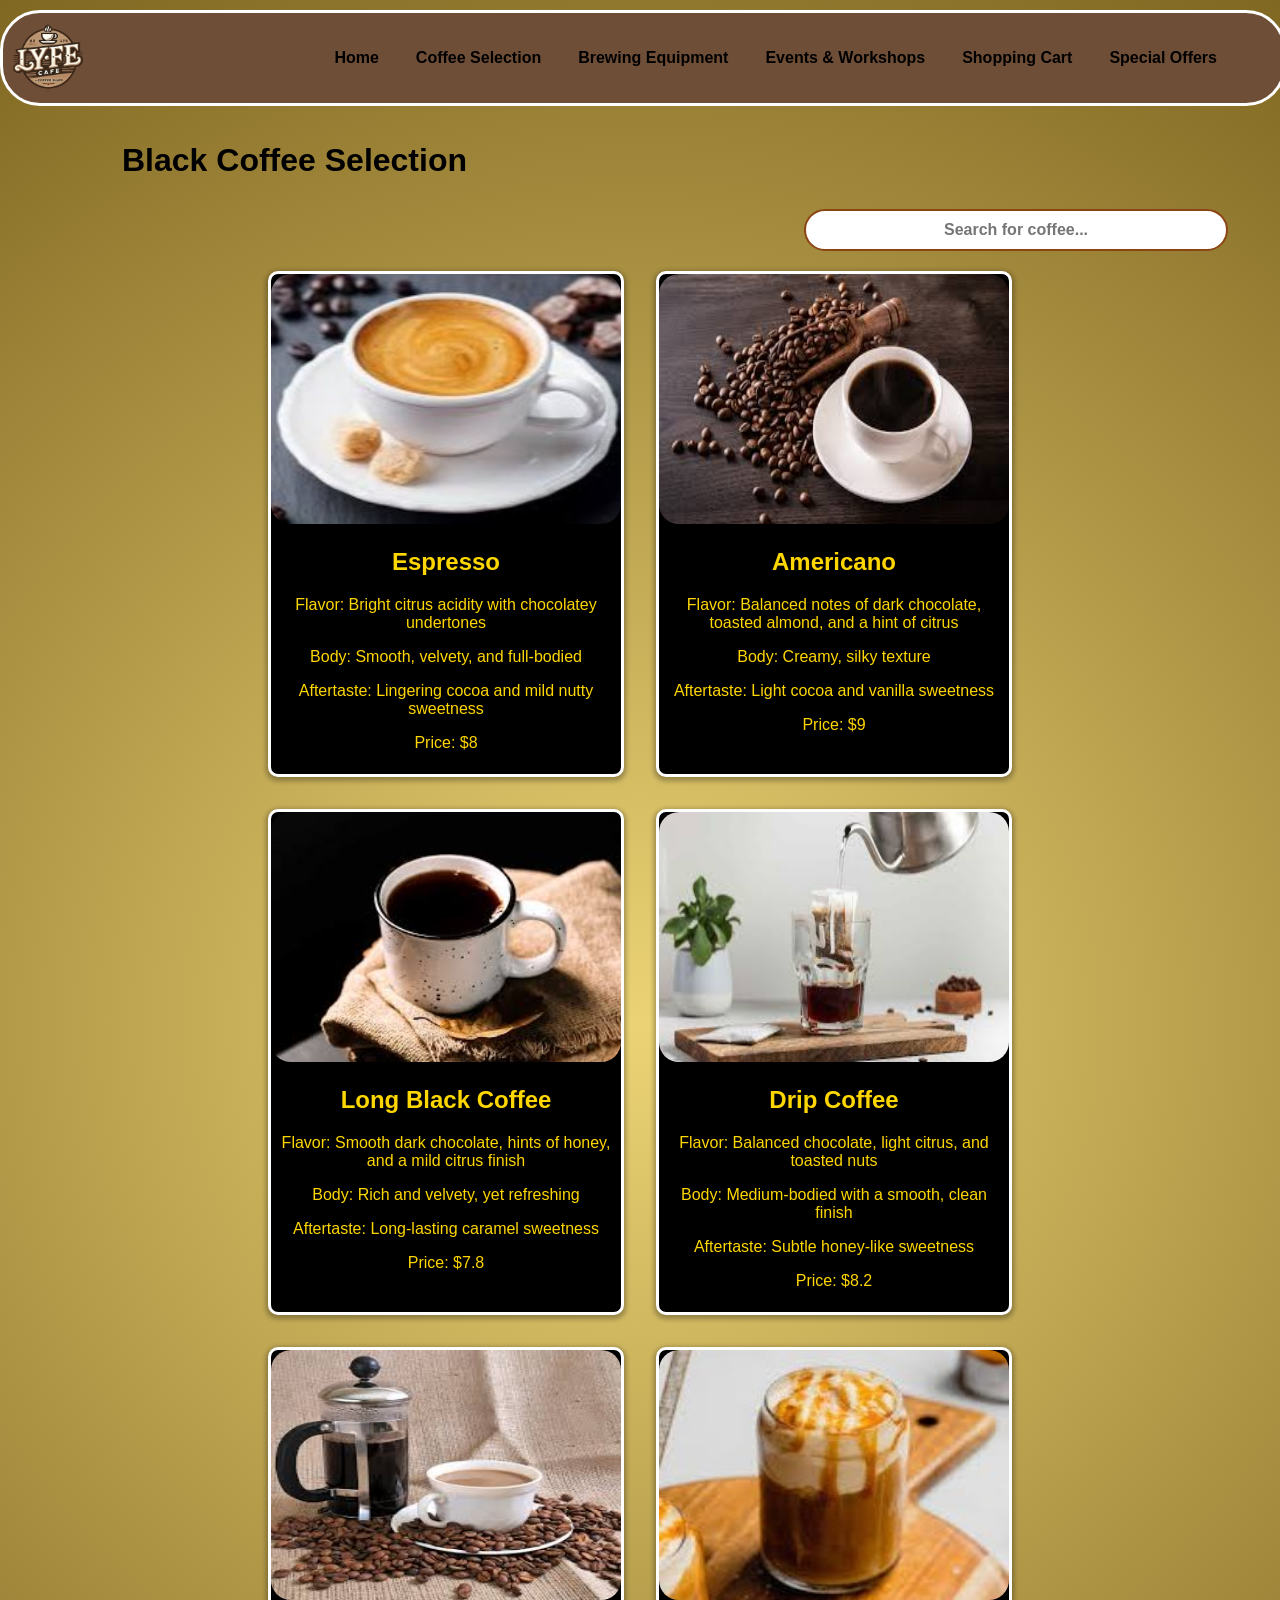
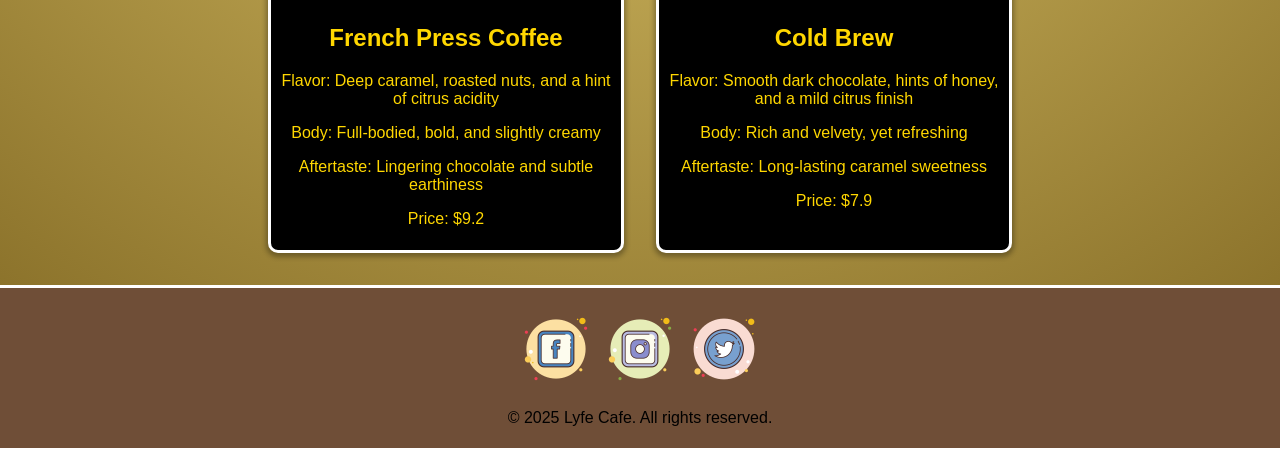
<file: blackcoffee.html>
<!DOCTYPE html>
<html lang="en">
<head>
  <meta charset="UTF-8">
  <meta name="viewport" content="width=device-width, initial-scale=1.0">
  <title>Lyfe Cafe - Black Coffee Selection</title>
  <link rel="stylesheet" href="styles.css">
</head>
<body>
  <nav>
    <a href="index.html">
      <div class="lyfeLogo">
        <img src="image/lyfelogo.png" alt="Lyfe Logo">
      </div>
    </a>
    <ul>
      <li><a href="index.html">Home</a></li>
      <li><a href="coffee.html">Coffee Selection</a> 
        <ul class="dropdown">
          <li><a href="blackcoffee.html">Black Coffee</a></li>
          <li><a href="milkbase.html">Milk-Based Coffee</a></li>
          <li><a href="icecoffee.html">Iced Coffee</a></li>
          <li><a href="specialty.html">Specialty and Unique Coffee</a></li>
        </ul>   
      </li>
      <li><a href="brewing.html">Brewing Equipment</a></li>
      <li><a href="events.html">Events & Workshops</a></li>
      <li><a href="cart.html">Shopping Cart</a></li>
      <li><a href="offers.html">Special Offers</a></li>
    </ul>
  </nav>

  <main>
    <h1>Black Coffee Selection</h1>
    <input type="text" id="searchBar" placeholder="Search for coffee..." onkeyup="searchCoffee()">
    
    <div class="coffee-list">
      <div class="coffee-item" data-name="Espresso">
        <img src="image/espresso.jpg" alt="Espresso">
        <h2>Espresso</h2>
        <p>Flavor: Bright citrus acidity with chocolatey undertones</p>
        <p>Body: Smooth, velvety, and full-bodied</p>
        <p>Aftertaste: Lingering cocoa and mild nutty sweetness</p>
        <p>Price: $8</p>
      </div>
      <div class="coffee-item" data-name="Americano">
        <img src="image/americano.jpg" alt="Americano">
        <h2>Americano</h2>
        <p>Flavor: Balanced notes of dark chocolate, toasted almond, and a hint of citrus</p>
        <p>Body: Creamy, silky texture</p>
        <p>Aftertaste: Light cocoa and vanilla sweetness</p>
        <p>Price: $9</p>
      </div>
      <div class="coffee-item" data-name="Long Black Coffee">
        <img src="image/longblackcoffee.jpg" alt="Long Black">
        <h2>Long Black Coffee</h2>
        <p>Flavor: Smooth dark chocolate, hints of honey, and a mild citrus finish</p>
        <p>Body: Rich and velvety, yet refreshing</p>
        <p>Aftertaste: Long-lasting caramel sweetness</p>
        <p>Price: $7.8</p>
      </div>
      <div class="coffee-item" data-name="Drip Coffee">
        <img src="image/dripcoffee.jpg" alt="Drip Coffee">
        <h2>Drip Coffee</h2>
        <p>Flavor: Balanced chocolate, light citrus, and toasted nuts</p>
        <p>Body: Medium-bodied with a smooth, clean finish</p>
        <p>Aftertaste: Subtle honey-like sweetness</p>
        <p>Price: $8.2</p>
      </div>
      <div class="coffee-item" data-name="French Press Coffee">
        <img src="image/frenchPress.jpg" alt="French Press">
        <h2>French Press Coffee</h2>
        <p>Flavor: Deep caramel, roasted nuts, and a hint of citrus acidity</p>
        <p>Body: Full-bodied, bold, and slightly creamy</p>
        <p>Aftertaste: Lingering chocolate and subtle earthiness</p>
        <p>Price: $9.2</p>
      </div>
      <div class="coffee-item" data-name="Cold Brew">
        <img src="image/coldbrew.jpg" alt="Cold Brew">
        <h2>Cold Brew</h2>
        <p>Flavor: Smooth dark chocolate, hints of honey, and a mild citrus finish</p>
        <p>Body: Rich and velvety, yet refreshing</p>
        <p>Aftertaste: Long-lasting caramel sweetness</p>
        <p>Price: $7.9</p>
      </div>
    </div>
  </main>

  <footer>
    <p>
      <a href="https://www.facebook.com/"><img src="image/facebooklogo.png" alt=""></a>
      <a href="https://www.instagram.com"><img src="image/instaLogo.png" alt=""></a>
      <a href="https://www.twitter.com"><img src="image/twitterlogo.png" alt=""></a>
    </p>
    <p>&copy; 2025 Lyfe Cafe. All rights reserved.</p>
  </footer>

  <script>
    function searchCoffee() {
      let input = document.getElementById("searchBar").value.toLowerCase();
      let items = document.querySelectorAll(".coffee-item");

      items.forEach(item => {
        let name = item.getAttribute("data-name").toLowerCase();
        if (name.includes(input)) {
          item.style.display = "block";
        } else {
          item.style.display = "none";
        }
      });
    }
  </script>
</body>
</html>
</file>
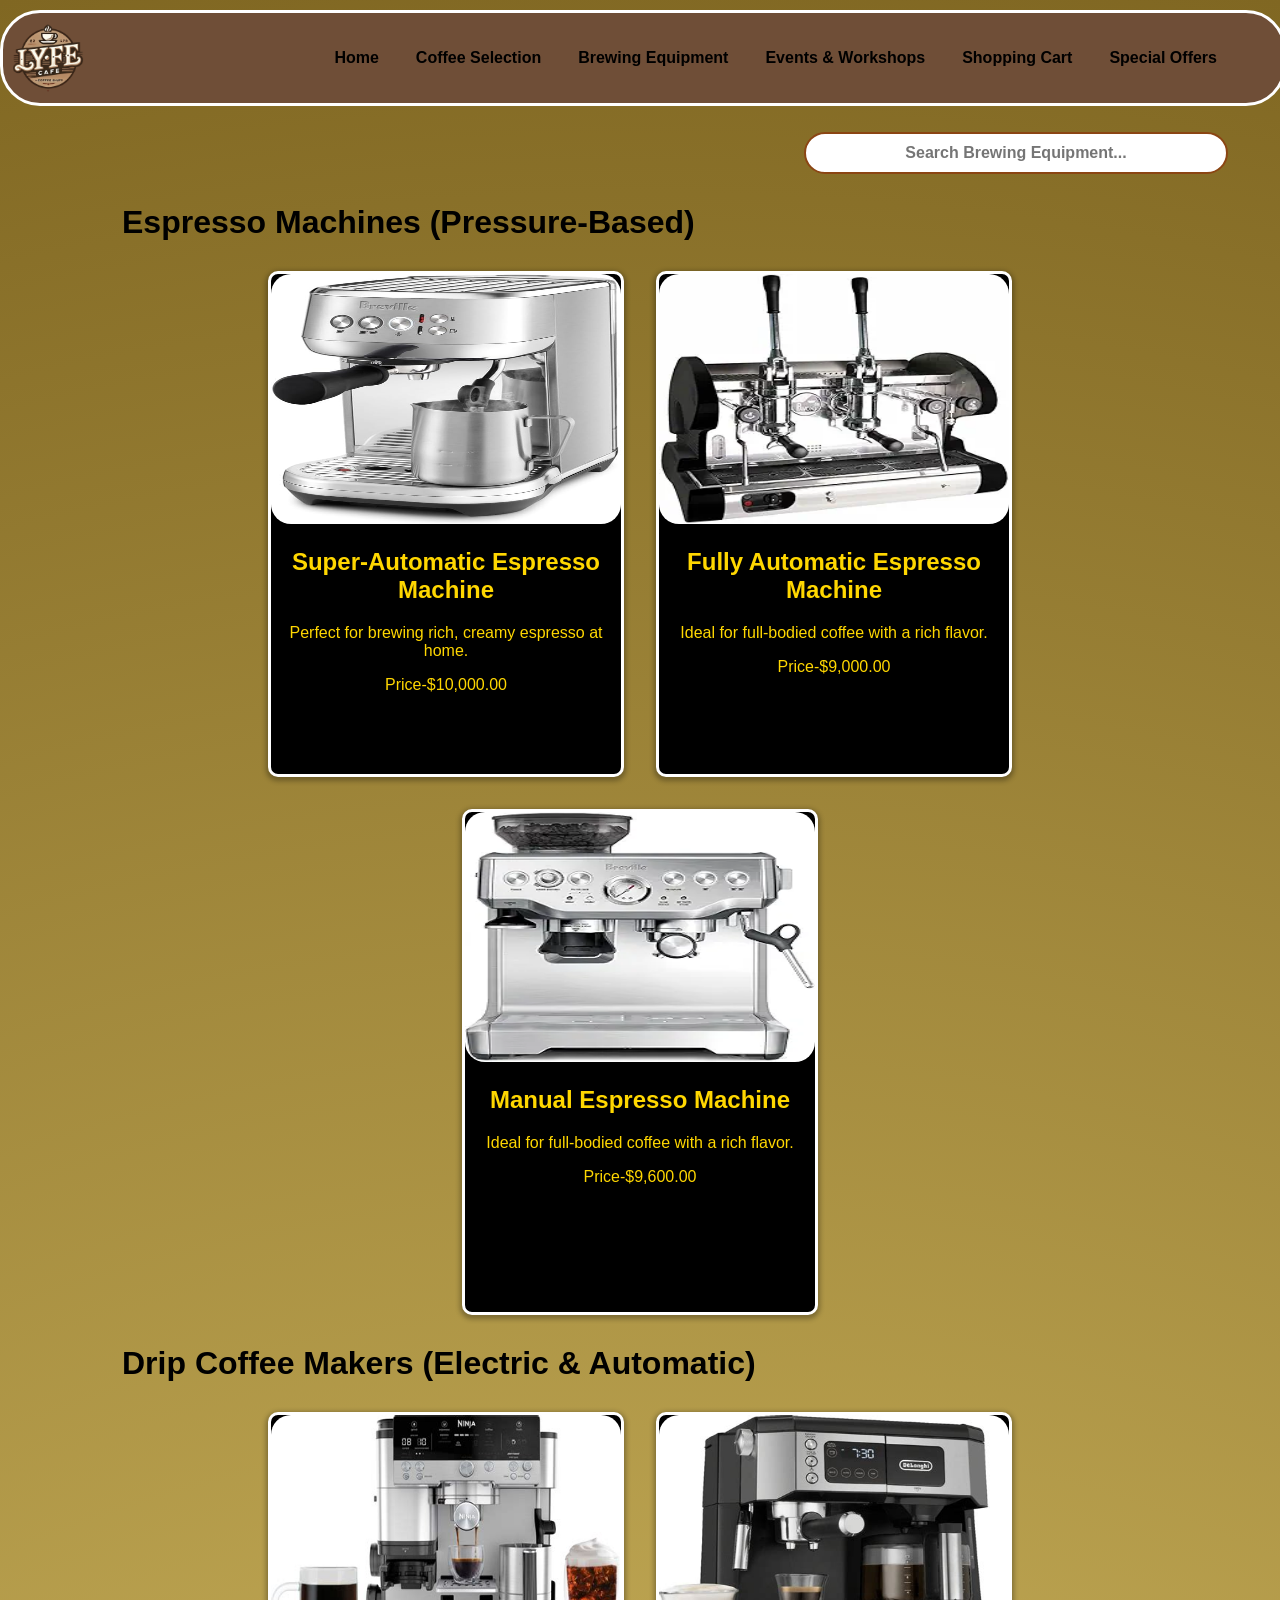
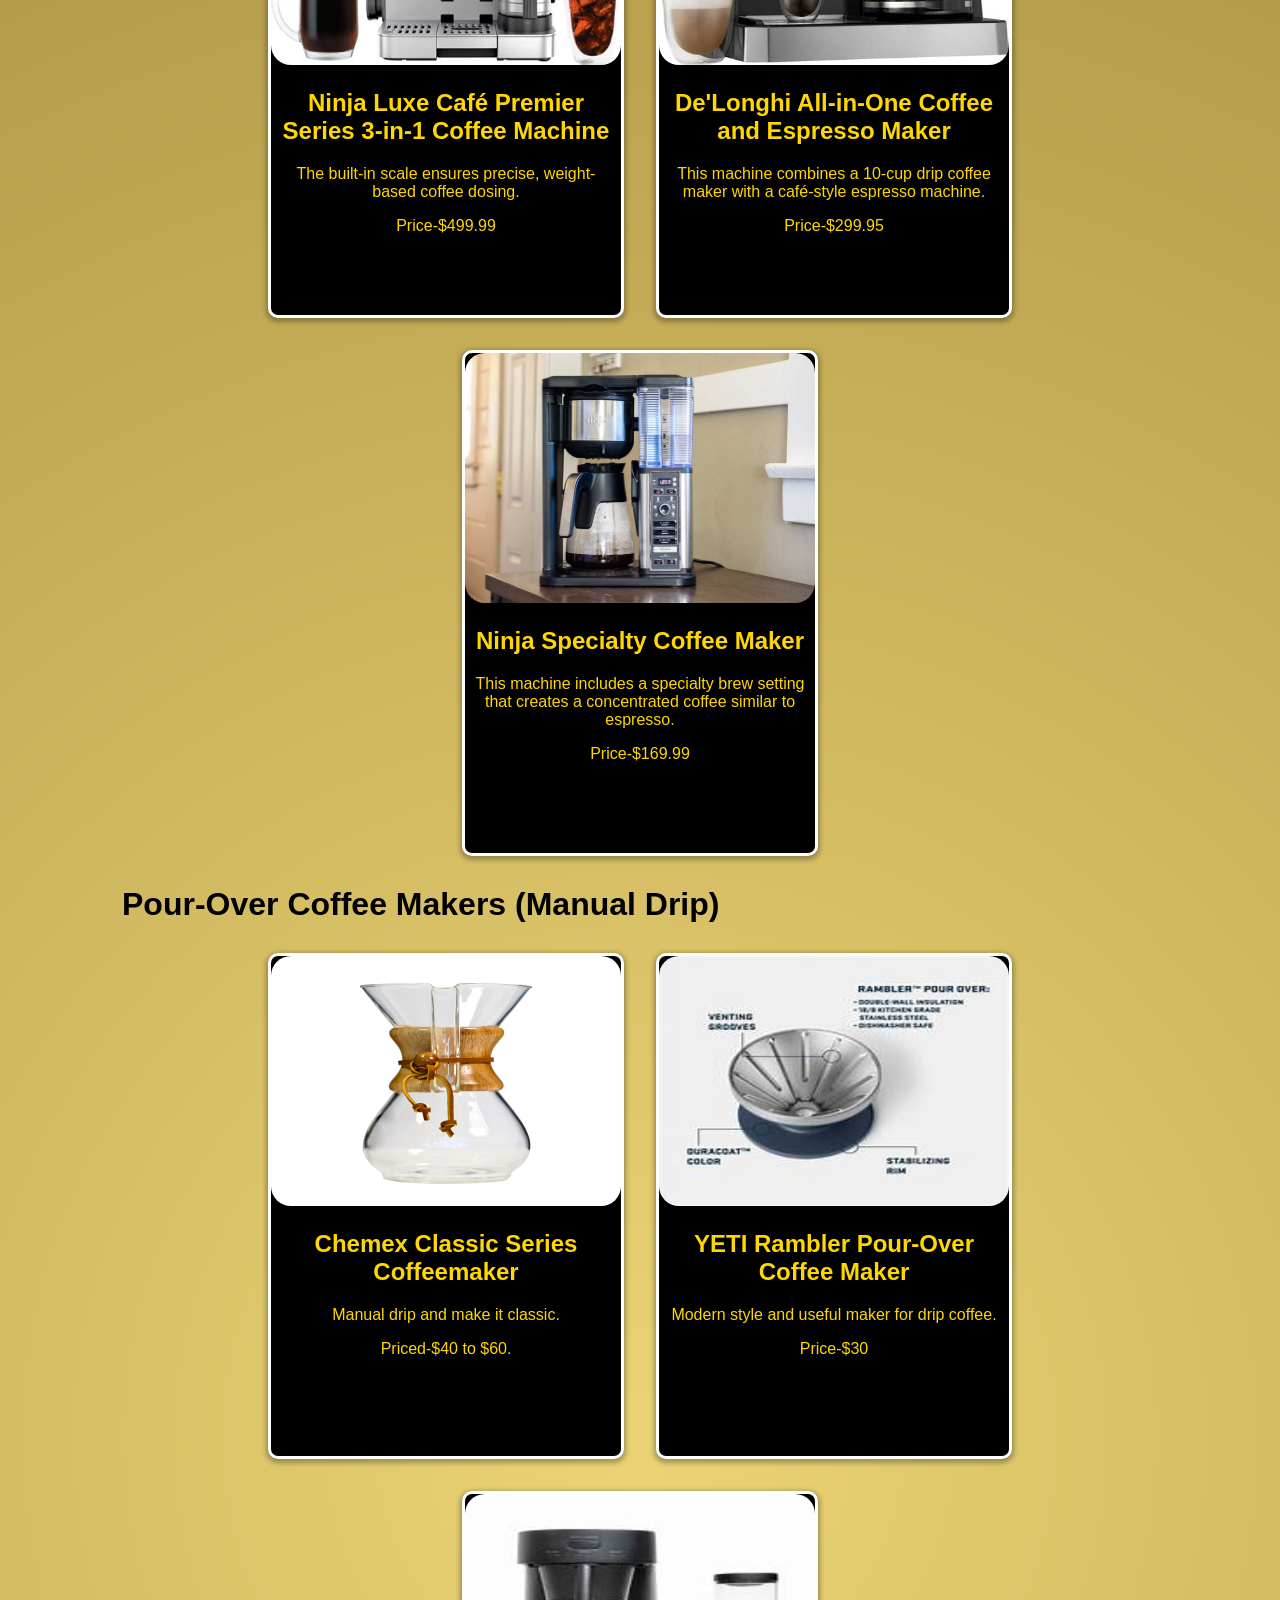
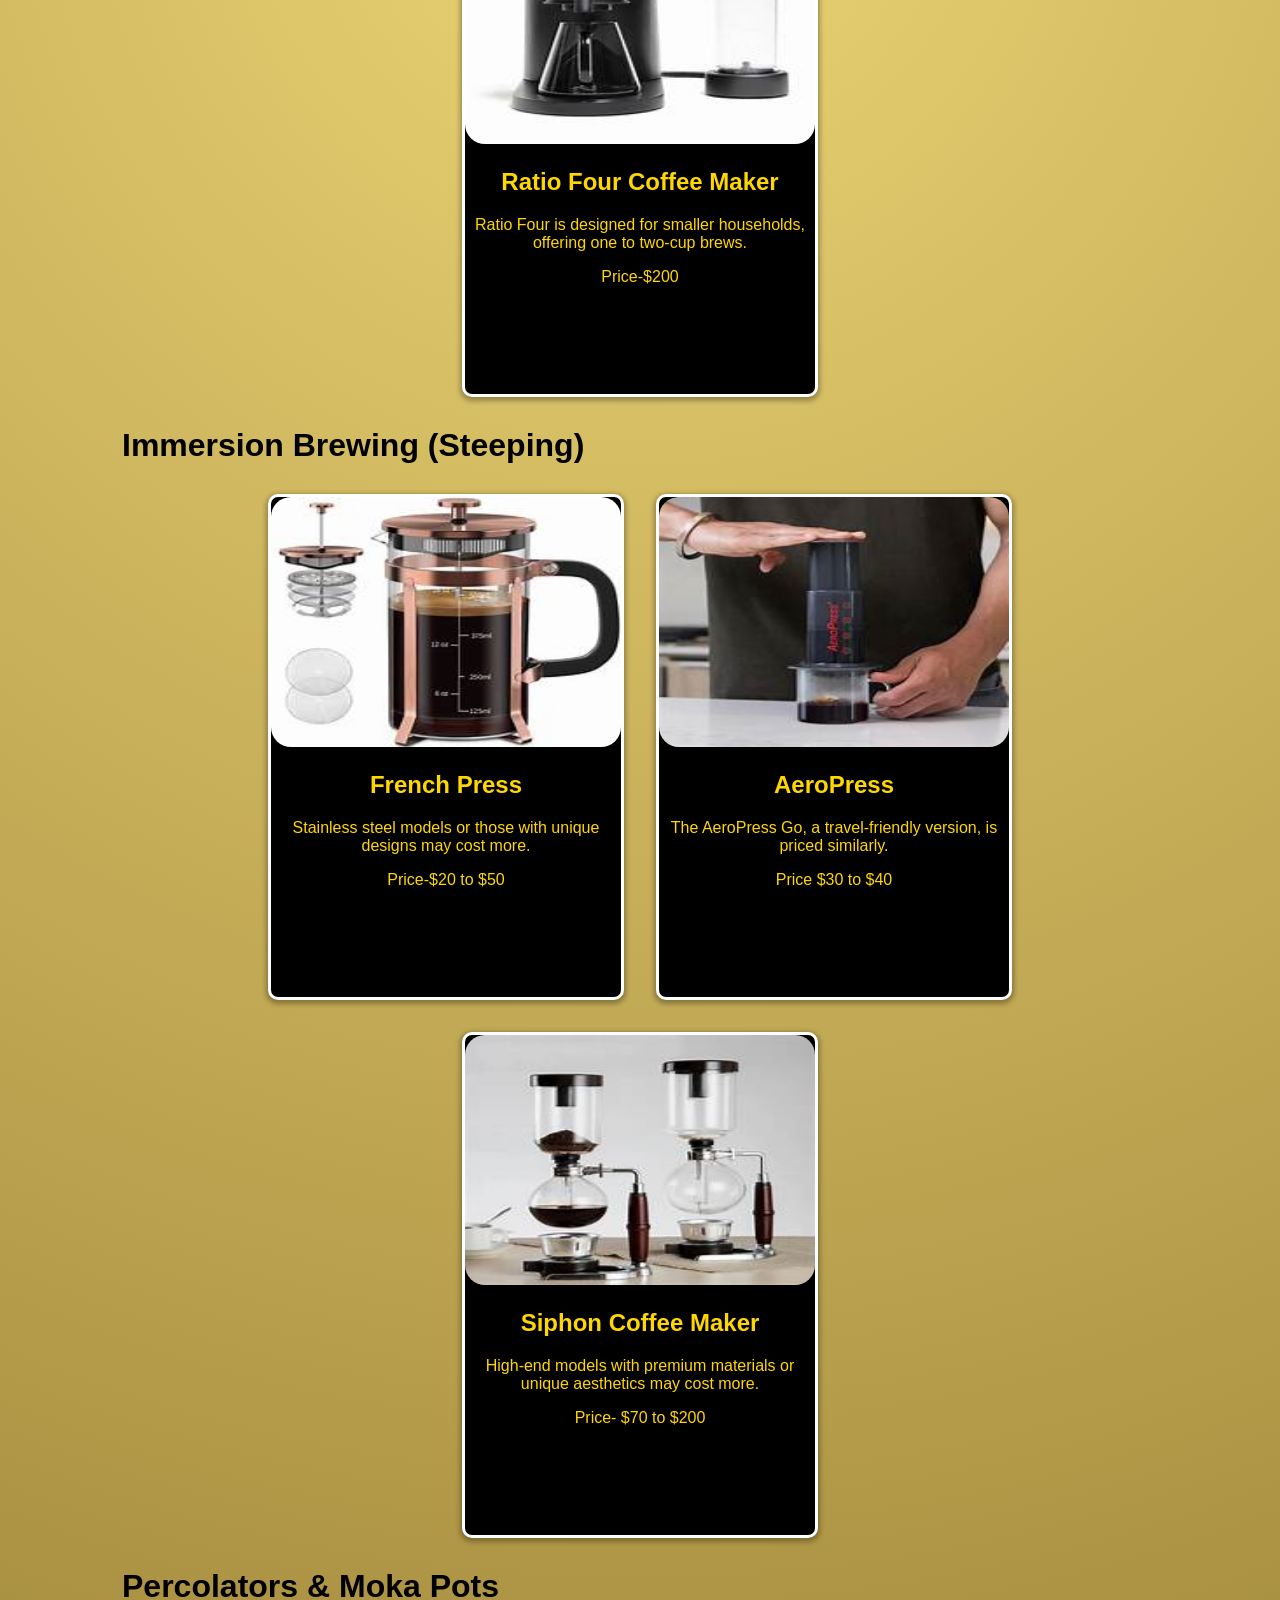
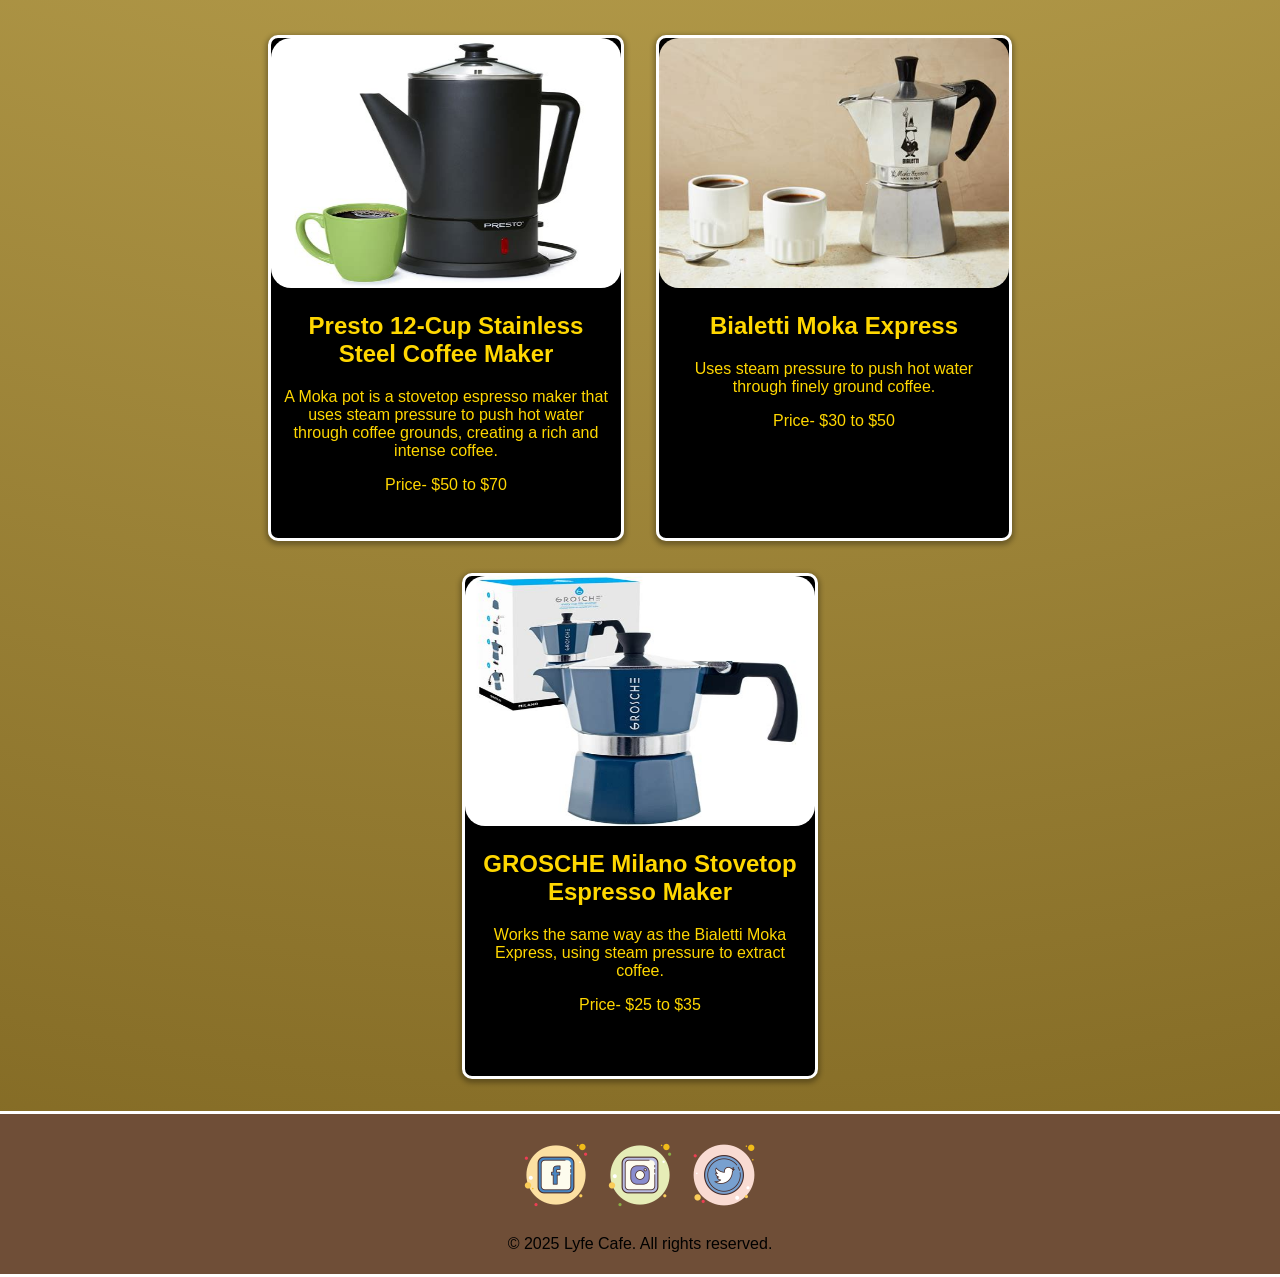
<file: brewing.html>
<!DOCTYPE html>
<html lang="en">
<head>
  <meta charset="UTF-8">
  <meta name="viewport" content="width=device-width, initial-scale=1.0">
  <title>Lyfe Cafe - Brewing Equipment</title>
  <link rel="stylesheet" href="styles.css">
</head>
<body>
  <nav>
    <a href="index.html">
      <div class="lyfeLogo">
        <img src="image/lyfelogo.png" alt="Lyfe Logo">
      </div>
    </a>
    <ul>
      <li><a href="index.html">Home</a></li>
      <li><a href="coffee.html">Coffee Selection</a> 
        <ul class="dropdown">
          <li><a href="blackcoffee.html">Black Coffee</a></li>
          <li><a href="milkbase.html">Milk-Based Coffee</a></li>
          <li><a href="icecoffee.html">Iced Coffee</a></li>
          <li><a href="specialty.html">Specialty and Unique Coffee</a></li>
        </ul>   
      </li>
      <li><a href="brewing.html">Brewing Equipment</a></li>
      <li><a href="events.html">Events & Workshops</a></li>
      <li><a href="cart.html">Shopping Cart</a></li>
      <li><a href="offers.html">Special Offers</a></li>
    </ul>
  </nav>

  <main>

    <input type="text" id="searchBar" placeholder="Search Brewing Equipment..." onkeyup="searchEquipment()">

    <h1>Espresso Machines (Pressure-Based)</h1>
    <div class="equipment-list">
      <div class="equipment-item" data-name="Super-Automatic Espresso Machine">
        <img src="MachineImage/EspressoMachine.jpg" alt="Espresso Machine">
        <h2>Super-Automatic Espresso Machine</h2>
        <p>Perfect for brewing rich, creamy espresso at home.</p>
        <p>Price-$10,000.00</p>
      </div>
      <div class="equipment-item" data-name="Fully Automatic Espresso Machine">
        <img src="MachineImage/manualMachine" alt="Fully Automatic Espresso Machine">
        <h2>Fully Automatic Espresso Machine</h2>
        <p>Ideal for full-bodied coffee with a rich flavor.</p>
        <p>Price-$9,000.00</p>
      </div>
      <div class="equipment-item" data-name="Manual Espresso Machine">
        <img src="MachineImage/semiautomatic" alt="Manual Espresso Machine">
        <h2>Manual Espresso Machine</h2>
        <p>Ideal for full-bodied coffee with a rich flavor.</p>
        <P>Price-$9,600.00</P>
      </div>
    </div>

    <h1>Drip Coffee Makers (Electric & Automatic)</h1>
    <div class="equipment-list">
      <div class="equipment-item" data-name="Ninja Luxe Café Premier Series 3-in-1 Coffee Machine">
        <img src="MachineImage/dripmachine.jpg" alt="Drip Coffee Machine">
        <h2>Ninja Luxe Café Premier Series 3-in-1 Coffee Machine</h2>
        <p>The built-in scale ensures precise, weight-based coffee dosing.</p>
        <p>Price-$499.99</p>
      </div>
      <div class="equipment-item" data-name="De'Longhi All-in-One Coffee and Espresso Maker">
        <img src="MachineImage/Dripmachine2.jpg" alt="De'Longhi Coffee Maker">
        <h2>De'Longhi All-in-One Coffee and Espresso Maker</h2>
        <p>This machine combines a 10-cup drip coffee maker with a café-style espresso machine.</p>
        <p>Price-$299.95</p>
      </div>
      <div class="equipment-item" data-name="Ninja Specialty Coffee Maker">
        <img src="MachineImage/dripmachine3.jpg" alt="Ninja Specialty Coffee Maker">
        <h2>Ninja Specialty Coffee Maker</h2>
        <p>This machine includes a specialty brew setting that creates a concentrated coffee similar to espresso.</p>
        <p>Price-$169.99</p>
      </div>
    </div>

    <h1>Pour-Over Coffee Makers (Manual Drip)</h1>
    <div class="equipment-list">
      <div class="equipment-item" data-name="Chemex Classic Series Coffeemaker">
        <img src="MachineImage/pourdrip.png" alt="Chemex Coffee Maker">
        <h2>Chemex Classic Series Coffeemaker</h2>
        <p>Manual drip and make it classic.</p>
        <p>Priced-$40 to $60.</p>
      </div>
      <div class="equipment-item" data-name="YETI Rambler Pour-Over Coffee Maker">
        <img src="MachineImage/pourdrip2.webp" alt="YETI Coffee Maker">
        <h2>YETI Rambler Pour-Over Coffee Maker</h2>
        <p>Modern style and useful maker for drip coffee.</p>
        <p>Price-$30</p>
      </div>
      <div class="equipment-item" data-name="Ratio Four Coffee Maker">
        <img src="MachineImage/pourdrip3.jpg" alt="Ratio Four Coffee Maker">
        <h2>Ratio Four Coffee Maker</h2>
        <p>Ratio Four is designed for smaller households, offering one to two-cup brews.</p>
        <p>Price-$200</p>
      </div>
    </div>

    <h1>Immersion Brewing (Steeping)</h1>
    <div class="equipment-list">
      <div class="equipment-item" data-name="French Press">
        <img src="MachineImage/FrenchPress.jpg" alt="French Press">
        <h2>French Press</h2>
        <p>Stainless steel models or those with unique designs may cost more.</p>
        <p>Price-$20 to $50</p>
      </div>
      <div class="equipment-item" data-name="AeroPress">
        <img src="MachineImage/FrenchPress2.jpg" alt="AeroPress">
        <h2>AeroPress</h2>
        <p>The AeroPress Go, a travel-friendly version, is priced similarly.</p>
        <p>Price $30 to $40</p>
      </div>
      <div class="equipment-item" data-name="Siphon Coffee Maker">
        <img src="MachineImage/FrenchPress3.jpg" alt="Siphon Coffee Maker">
        <h2>Siphon Coffee Maker</h2>
        <p>High-end models with premium materials or unique aesthetics may cost more.</p>
        <p>Price- $70 to $200</p>
      </div>
    </div>

    <h1>Percolators & Moka Pots</h1>
    <div class="equipment-list">
      <div class="equipment-item" data-name="Presto 12-Cup Stainless Steel Coffee Maker">
        <img src="MachineImage/Percolators.jpg" alt="Presto Coffee Maker">
        <h2>Presto 12-Cup Stainless Steel Coffee Maker</h2>
        <p>A Moka pot is a stovetop espresso maker that uses steam pressure to push hot water through coffee grounds, creating a rich and intense coffee.</p>
        <p>Price- $50 to $70</p>
      </div>
      <div class="equipment-item" data-name="Bialetti Moka Express">
        <img src="MachineImage/Percolators2.jpg" alt="Bialetti Moka Express">
        <h2>Bialetti Moka Express</h2>
        <p>Uses steam pressure to push hot water through finely ground coffee.</p>
        <p>Price- $30 to $50</p>
      </div>
      <div class="equipment-item" data-name="GROSCHE Milano Stovetop Espresso Maker">
        <img src="MachineImage/Percolators3.jpg" alt="GROSCHE Milano Espresso Maker">
        <h2>GROSCHE Milano Stovetop Espresso Maker</h2>
        <p>Works the same way as the Bialetti Moka Express, using steam pressure to extract coffee.</p>
        <p>Price- $25 to $35</p>
      </div>
    </div>
  </main>

  <footer>
    <p>
      <a href="https://www.facebook.com/"><img src="image/facebooklogo.png" alt=""></a>
      <a href="https://www.Instagram.com"><img src="image/instaLogo.png" alt=""></a>
      <a href="https://www.twitter.com"><img src="image/twitterlogo.png" alt=""></a>
    </p>
    <p>&copy; 2025 Lyfe Cafe. All rights reserved.</p>
  </footer>

  <script>

    function searchEquipment() {
      let input = document.getElementById("searchBar").value.toLowerCase();
      let items = document.querySelectorAll(".equipment-item");


      items.forEach(item => {
        let name = item.getAttribute("data-name").toLowerCase();
        

        if (name.includes(input)) {
          item.style.display = "block"; 
        } else {
          item.style.display = "none"; 
        }
      });
    }
  </script>
</body>
</html>
</file>
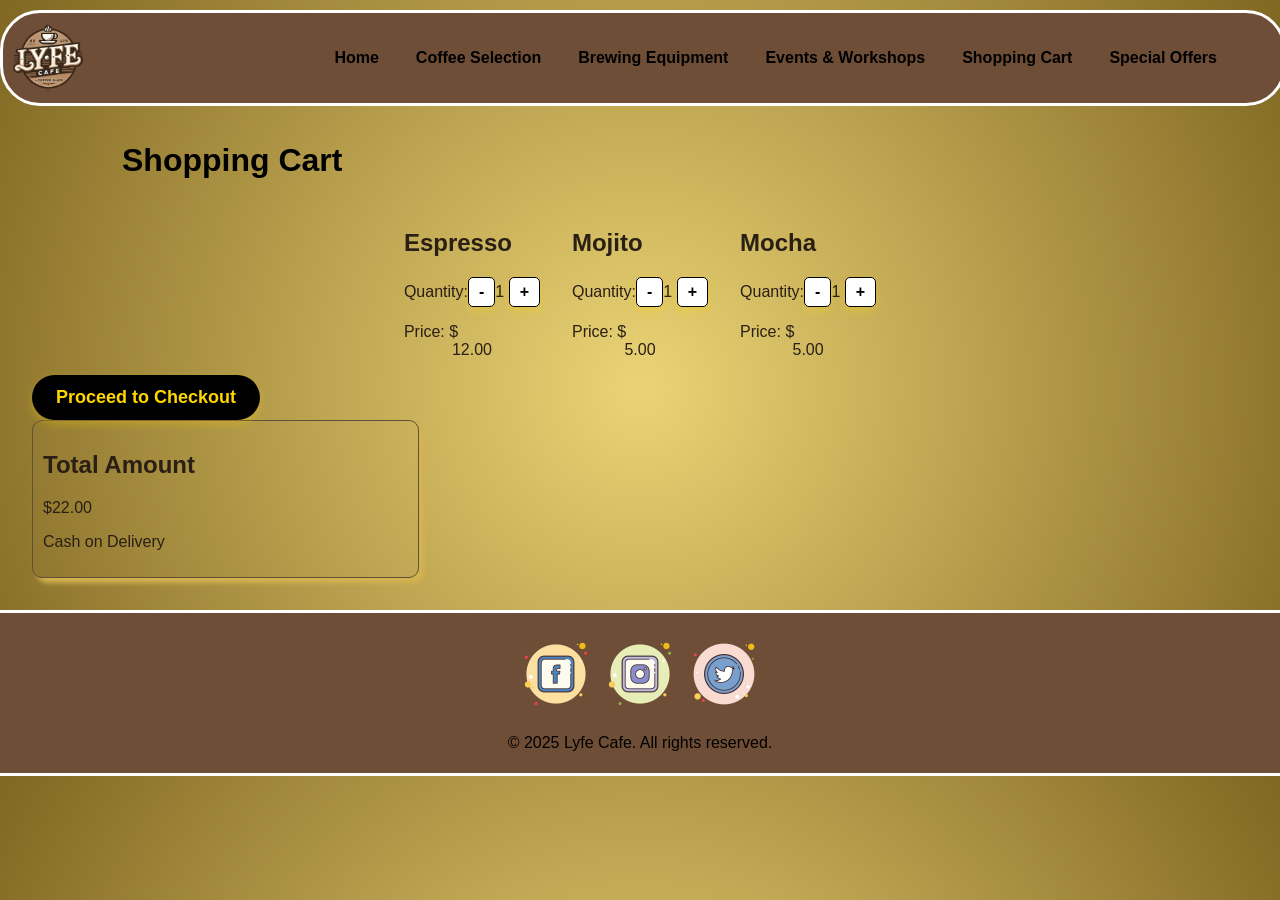
<file: cart.html>
<!DOCTYPE html>
<html lang="en">
<head>
  <meta charset="UTF-8">
  <meta name="viewport" content="width=device-width, initial-scale=1.0">
  <title>Lyfe Cafe - Cart</title>
  <link rel="stylesheet" href="styles.css">
</head>
<body>
  <nav> 
    <a href="index.html">
      <div class="lyfeLogo">
        <img src="image/lyfelogo.png" alt="Lyfe Logo">
      </div>
    </a>
    <ul>
      <li><a href="index.html">Home</a></li>
      <li><a href="coffee.html">Coffee Selection</a> 
        <ul class="dropdown">
          <li><a href="blackcoffee.html">Black Coffee</a></li>
          <li><a href="milkbase.html">Milk-Based Coffee</a></li>
          <li><a href="icecoffee.html">Iced Coffee</a></li>
          <li><a href="specialty.html">Speicalty and Unique Coffee</a></li>
        </ul>   
        
</li>
      
      <li><a href="brewing.html">Brewing Equipment</a></li>
      <li><a href="events.html">Events & Workshops</a></li>
      <li><a href="cart.html">Shopping Cart</a></li>
      <li><a href="offers.html">Special Offers</a></li>
    </ul>
  </nav>

  <main>
    <h1>Shopping Cart</h1>
    <div class="cart-items">
      <div class="cart-item">
        <h2>Espresso</h2>
        <p>Quantity:<button class="cartqty">-</button> <button class="cartqty">+</button></p>
        <p>Price: $12.00</p>
      </div>
      <div class="cart-item">
        <h2>Mojito</h2>
        <p>Quantity:<button class="cartqty">-</button> <button class="cartqty">+</button></p>
        <p>Price: $5.00</p>
      </div>
      <div class="cart-item">
        <h2>Mocha</h2>
        <p>Quantity:<button class="cartqty">-</button> <button class="cartqty">+</button></p>
        <p>Price: $5.00</p>
      </div>
    </div>
    <button class="cartButton">Proceed to Checkout</button>

    <div class="carttotal">
      <h2> Total Amount </h2>
      <p> $22.0 </p>
      <p> Cash on Delivery</p>
    </div>
  </main>
  <script>
    document.addEventListener("DOMContentLoaded", function () {
      const cartItems = document.querySelectorAll(".cart-item");
      const totalAmount = document.querySelector(".carttotal p");

      function updateTotal() {
        let total = 0;
        cartItems.forEach(item => {
          let quantity = parseInt(item.querySelector(".quantity").textContent);
          let price = parseFloat(item.querySelector(".price").textContent.replace("$", ""));
          total += quantity * price;
        });
        totalAmount.textContent = `$${total.toFixed(2)}`;
      }

      cartItems.forEach(item => {
        const minusBtn = item.querySelector(".cartqty:first-of-type");
        const plusBtn = item.querySelector(".cartqty:last-of-type");
        const quantityDisplay = document.createElement("span");
        quantityDisplay.classList.add("quantity");
        quantityDisplay.textContent = "1";
        minusBtn.after(quantityDisplay);

        const priceDisplay = item.querySelector("p:last-of-type");
        priceDisplay.innerHTML = `Price: $<span class="price">${priceDisplay.textContent.split("$")[1]}</span>`;

        minusBtn.addEventListener("click", function () {
          let quantity = parseInt(quantityDisplay.textContent);
          if (quantity > 1) {
            quantityDisplay.textContent = quantity - 1;
            updateTotal();
          }
        });

        plusBtn.addEventListener("click", function () {
          let quantity = parseInt(quantityDisplay.textContent);
          quantityDisplay.textContent = quantity + 1;
          updateTotal();
        });
      });

      updateTotal();
    });
  </script>

    
  <footer>
    <p>
      <a href="https://www.facebook.com/"> <img src="image/facebooklogo.png" alt=""></a>
      <a href="https://www.Instagram.com"><img src="image/instaLogo.png" alt=""></a>
      <a href="https://www.twitter.com"><img src="image/twitterlogo.png" alt=""></a>
    </p>
        <p>&copy; 2025 Lyfe Cafe. All rights reserved.</p>
  </footer>
</body>
</html>
</file>
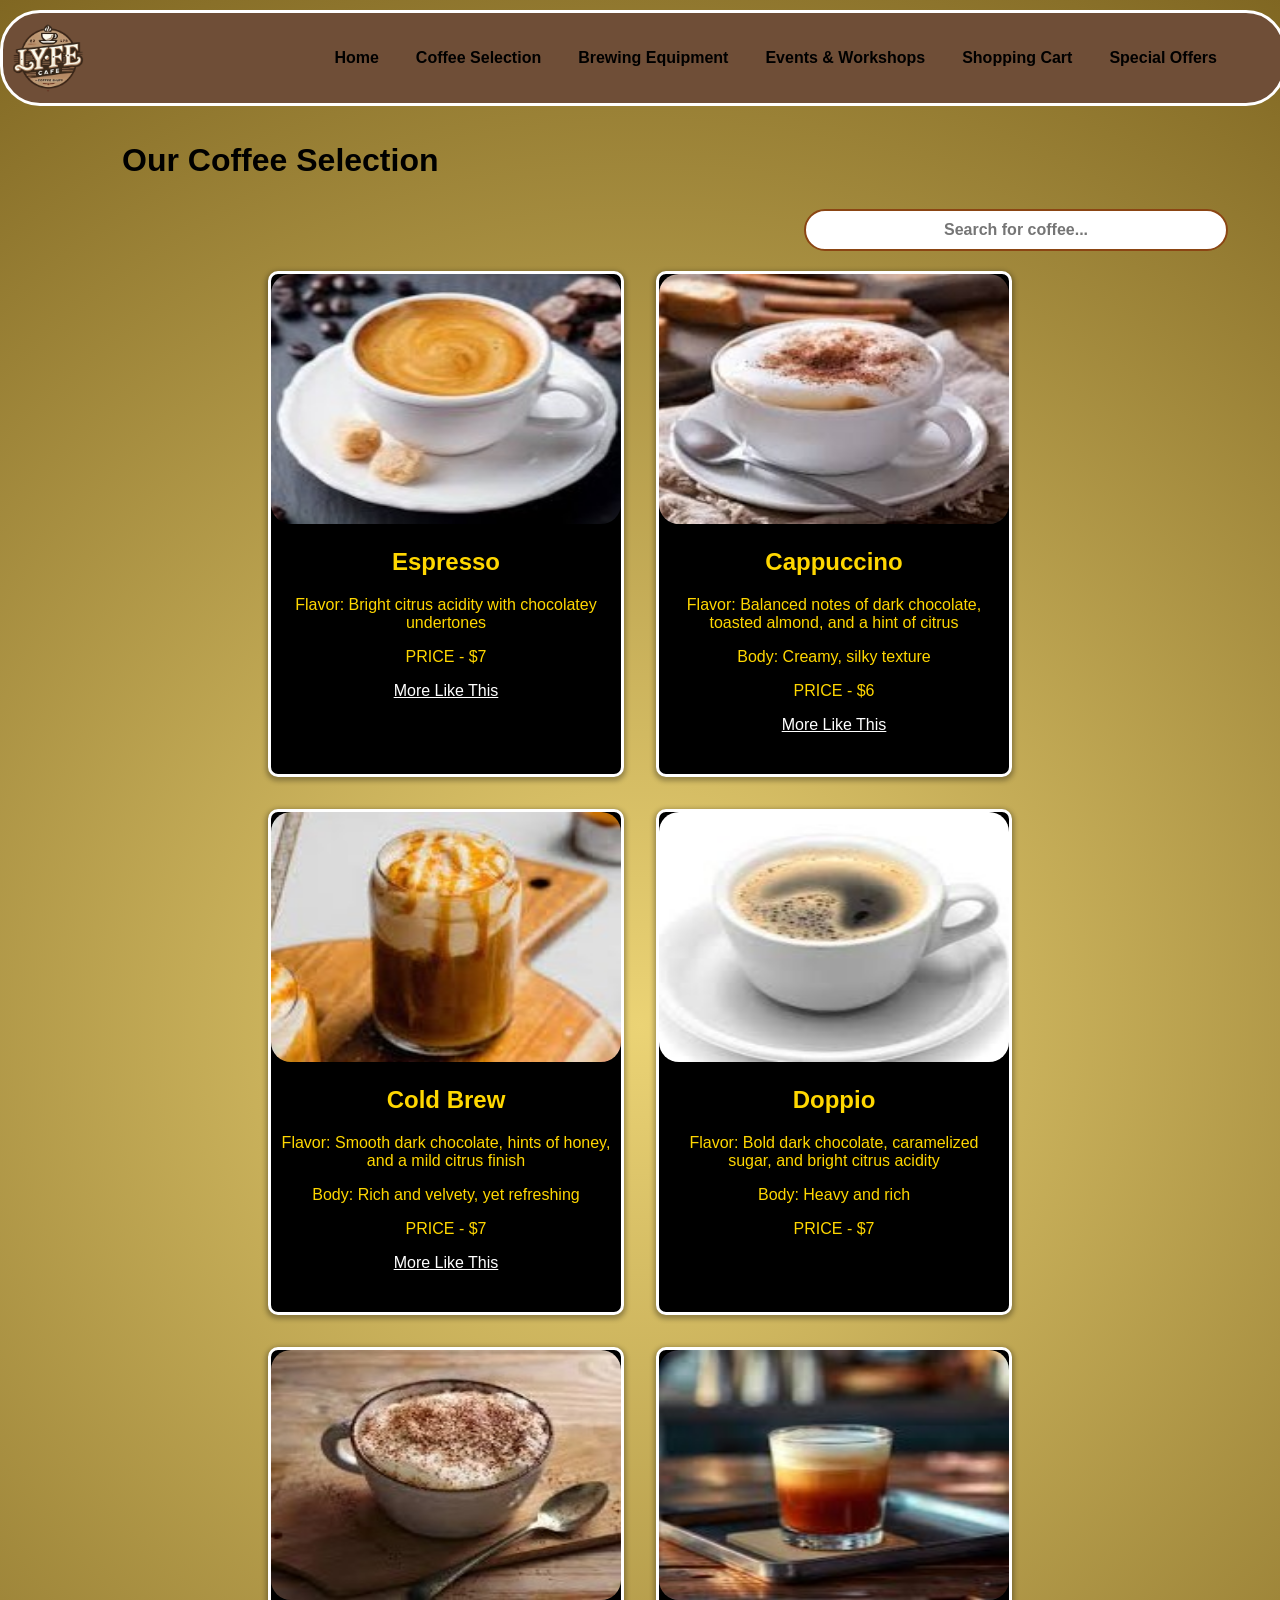
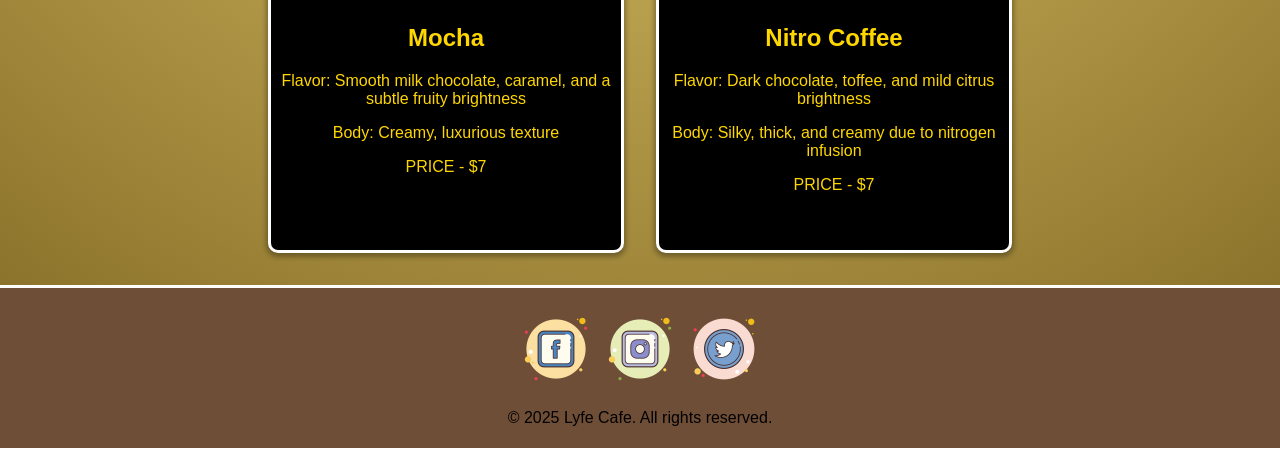
<file: coffee.html>
<!DOCTYPE html>
<html lang="en">
<head>
  <meta charset="UTF-8">
  <meta name="viewport" content="width=device-width, initial-scale=1.0">
  <title>Lyfe Cafe - Coffee Selection</title>
  <link rel="stylesheet" href="styles.css">
</head>
<body>
  <nav>
    <a href="index.html">
      <div class="lyfeLogo">
        <img src="image/lyfelogo.png" alt="Lyfe Logo">
      </div>
    </a>
    <ul>
      <li><a href="index.html">Home</a></li>
      <li><a href="coffee.html">Coffee Selection</a> 
        <ul class="dropdown">
          <li><a href="blackcoffee.html">Black Coffee</a></li>
          <li><a href="milkbase.html">Milk-Based Coffee</a></li>
          <li><a href="icecoffee.html">Iced Coffee</a></li>
          <li><a href="specialty.html">Specialty and Unique Coffee</a></li>
        </ul>   
      </li>
      <li><a href="brewing.html">Brewing Equipment</a></li>
      <li><a href="events.html">Events & Workshops</a></li>
      <li><a href="cart.html">Shopping Cart</a></li>
      <li><a href="offers.html">Special Offers</a></li>
    </ul>
  </nav>

  <main>
    <h1>Our Coffee Selection</h1>
    

    <input type="text" id="searchBar" placeholder="Search for coffee..." onkeyup="searchCoffee()">

    <div class="coffee-list">
      <div class="coffee-item" data-name="Espresso">
        <img src="image/espresso.jpg" alt="Espresso">
        <h2>Espresso</h2>
        <p> Flavor: Bright citrus acidity with chocolatey undertones</p>
        <p>PRICE - $7</p>
        <a href="blackcoffee.html">More Like This</a>
      </div>

      <div class="coffee-item" data-name="Cappuccino">
        <img src="image/cappucino.jpg" alt="Cappuccino">
        <h2>Cappuccino</h2>
        <p>Flavor: Balanced notes of dark chocolate, toasted almond, and a hint of citrus </p>
        <p>Body: Creamy, silky texture</p>
        <p>PRICE - $6</p>
        <a href="milkbase.html">More Like This</a>
      </div>

      <div class="coffee-item" data-name="Cold Brew">
        <img src="image/coldbrew.jpg" alt="Cold Brew">
        <h2>Cold Brew</h2>
        <p>Flavor: Smooth dark chocolate, hints of honey, and a mild citrus finish</p>
        <p>Body: Rich and velvety, yet refreshing</p>
        <p>PRICE - $7</p>
        <a href="blackcoffee.html">More Like This</a>
      </div>

      <div class="coffee-item" data-name="Doppio">
        <img src="image/doppio.jpg" alt="Doppio">
        <h2>Doppio</h2>
        <p>Flavor: Bold dark chocolate, caramelized sugar, and bright citrus acidity</p>
        <p>Body: Heavy and rich</p>
        <p>PRICE - $7</p>
      </div>

      <div class="coffee-item" data-name="Mocha">
        <img src="image/mocha.jpg" alt="Mocha">
        <h2>Mocha</h2>
        <p>Flavor: Smooth milk chocolate, caramel, and a subtle fruity brightness</p>
        <p>Body: Creamy, luxurious texture</p>
        <p>PRICE - $7</p>
      </div>

      <div class="coffee-item" data-name="Nitro Coffee">
        <img src="image/nitro2.jpg" alt="Nitro Coffee">
        <h2>Nitro Coffee</h2>
        <p>Flavor: Dark chocolate, toffee, and mild citrus brightness</p>
        <p>Body: Silky, thick, and creamy due to nitrogen infusion</p>
        <p>PRICE - $7</p>
      </div>
    </div>
  </main>

  <footer>
    <p>
      <a href="https://www.facebook.com/"><img src="image/facebooklogo.png" alt=""></a>
      <a href="https://www.Instagram.com"><img src="image/instaLogo.png" alt=""></a>
      <a href="https://www.twitter.com"><img src="image/twitterlogo.png" alt=""></a>
    </p>
    <p>&copy; 2025 Lyfe Cafe. All rights reserved.</p>
  </footer>

  <script>
    function searchCoffee() {
      let input = document.getElementById("searchBar").value.toLowerCase();
      let items = document.querySelectorAll(".coffee-item");

      items.forEach(item => {
        let name = item.getAttribute("data-name").toLowerCase();
        if (name.includes(input)) {
          item.style.display = "block";
        } else {
          item.style.display = "none";
        }
      });
    }
  </script>
</body>
</html>
</file>
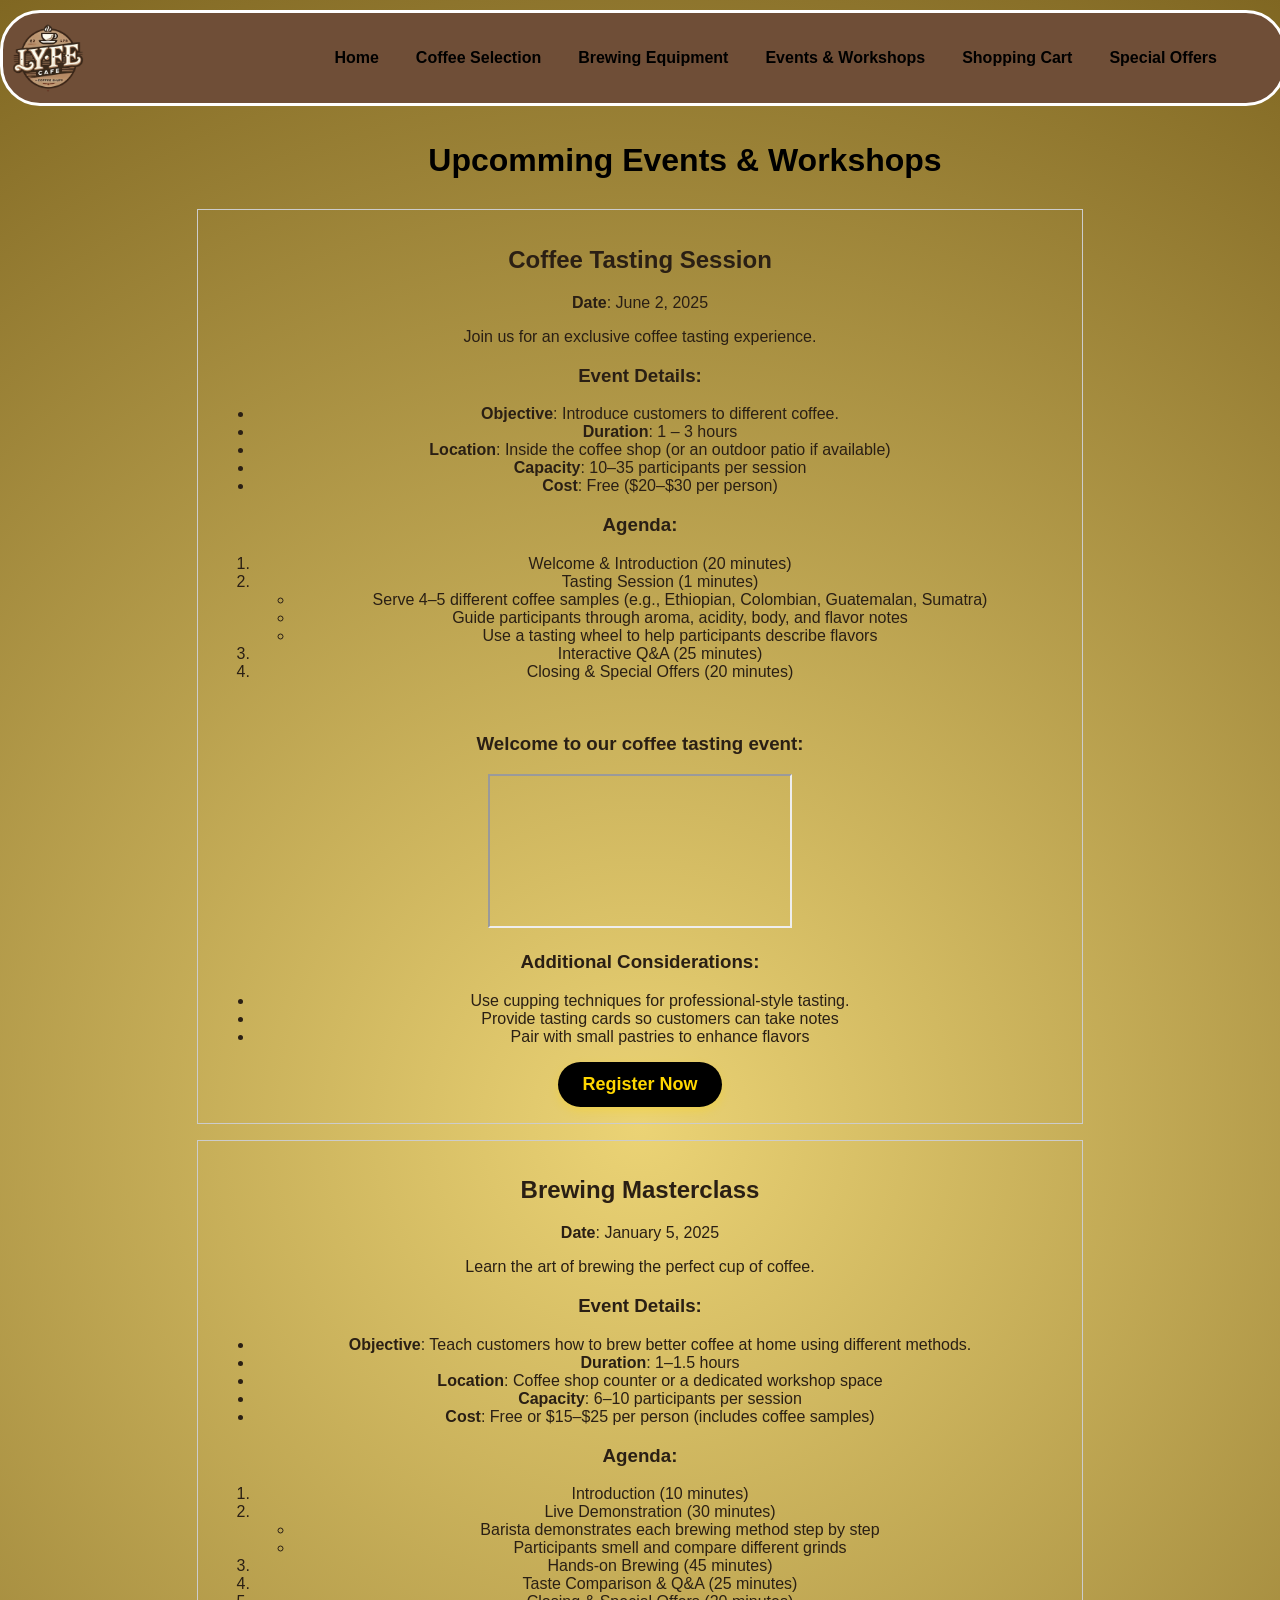
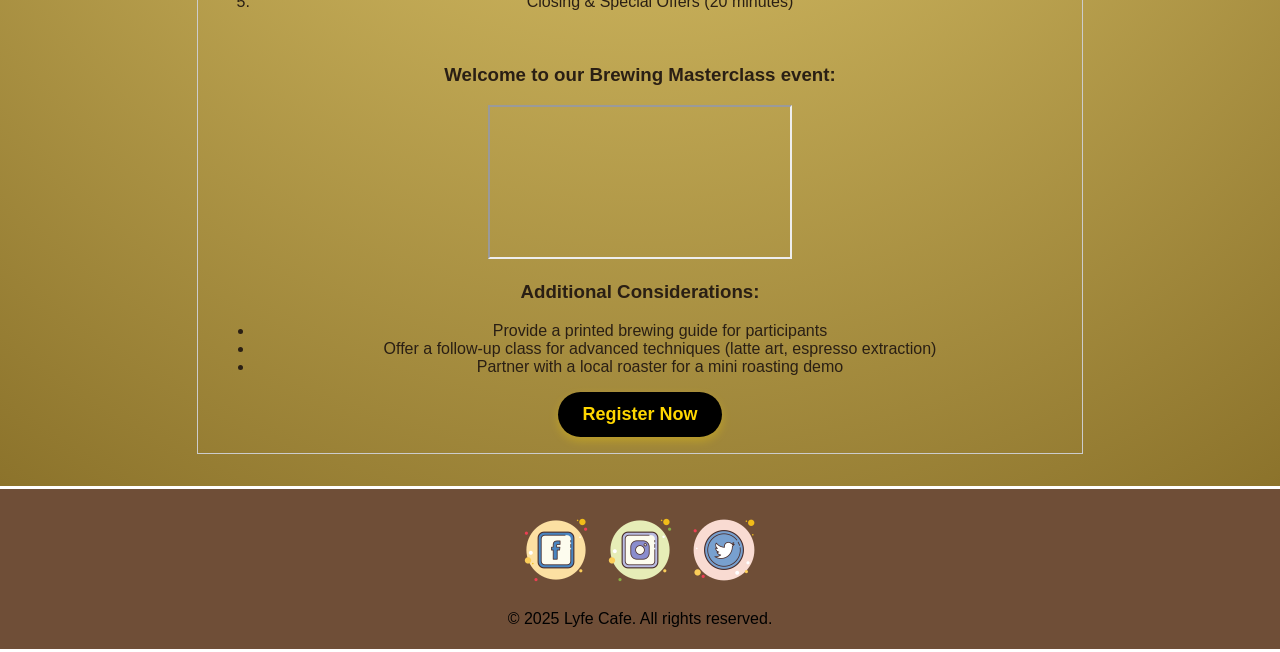
<file: events.html>
<!DOCTYPE html>
<html lang="en">
<head>
  <meta charset="UTF-8">
  <meta name="viewport" content="width=device-width, initial-scale=1.0">
  <title>Lyfe Cafe - Events & Workshops</title>
  <link rel="stylesheet" href="styles.css">
</head>
<body>
  <nav> 
    <a href="index.html">
      <div class="lyfeLogo">
        <img src="image/lyfelogo.png" alt="Lyfe Logo">
      </div>
    </a>
    <ul>
      <li><a href="index.html">Home</a></li>
      <li><a href="coffee.html">Coffee Selection</a> 
        <ul class="dropdown">
          <li><a href="blackcoffee.html">Black Coffee</a></li>
          <li><a href="milkbase.html">Milk-Based Coffee</a></li>
          <li><a href="icecoffee.html">Iced Coffee</a></li>
          <li><a href="specialty.html">Speicalty and Unique Coffee</a></li>
        </ul>   
        
</li>
      
      <li><a href="brewing.html">Brewing Equipment</a></li>
      <li><a href="events.html">Events & Workshops</a></li>
      <li><a href="cart.html">Shopping Cart</a></li>
      <li><a href="offers.html">Special Offers</a></li>
    </ul>
  </nav>

  <main>
    
    <h1 class="event-heading">Upcomming Events & Workshops</h1>
    <div class="event-list">
      <div class="event-item">
        <h2>Coffee Tasting Session</h2>
        <p><b>Date</b>: June 2, 2025</p>
        <p>Join us for an exclusive coffee tasting experience.</p>

        <div class="row">
          <div class="leftColumn">

           <h3>Event Details:</h3>
            <ul>
              <li><b>Objective</b>: Introduce customers to different coffee.</li>
              <li><b>Duration</b>: 1 – 3 hours</li>
              <li><b>Location</b>: Inside the coffee shop (or an outdoor patio if available)</li>
              <li><b>Capacity</b>: 10–35 participants per session</li>
              <li><b>Cost</b>: Free ($20–$30 per person)</li>
            </ul>

            <h3>Agenda:</h3>
            <ol>
              <li> Welcome & Introduction (20 minutes)</li>
              <li> Tasting Session (1 minutes)
                <ul>
                  <li>Serve 4–5 different coffee samples (e.g., Ethiopian, Colombian, Guatemalan, Sumatra)</li>
                  <li>Guide participants through aroma, acidity, body, and flavor notes</li>
                  <li>Use a tasting wheel to help participants describe flavors</li>
                </ul>
              </li>
              <li> Interactive Q&A (25 minutes)</li>
              <li> Closing & Special Offers (20 minutes)</li>
            </ol>
            <br>

          </div>
          <div class="rightColumn">
            <h3>Welcome to our coffee tasting event:</h3>
            <iframe class="youtube" src="https://www.youtube.com/embed/_6-SnNwRWK4?si=mqBaH87mOKfNb7xW">
            </iframe>
            <h3>Additional Considerations:</h3>
            <ul>
              <li> Use cupping techniques for professional-style tasting.</li>
              <li> Provide tasting cards so customers can take notes</li>
              <li> Pair with small pastries to enhance flavors</li>
            </ul>
          </div>
        </div>
        <button onclick="window.location.href='Register.html'">Register Now</button>
      </div>
      <div class="event-item">
        <h2>Brewing Masterclass</h2>
        <p><b>Date</b>: January 5, 2025</p>
        <p>Learn the art of brewing the perfect cup of coffee.</p>

        <div class="row">
          <div class="leftColumn">

           <h3>Event Details:</h3>
            <ul>
              <li><b>Objective</b>: Teach customers how to brew better coffee at home using different methods.</li>
              <li><b>Duration</b>: 1–1.5 hours</li>
              <li><b>Location</b>: Coffee shop counter or a dedicated workshop space</li>
              <li><b>Capacity</b>: 6–10 participants per session</li>
              <li><b>Cost</b>: Free or $15–$25 per person (includes coffee samples)</li>
            </ul>
            <h3>Agenda:</h3>
            <ol>
              <li> Introduction (10 minutes)</li>
              <li> Live Demonstration (30 minutes)
                <ul>
                  <li>Barista demonstrates each brewing method step by step</li>
                  <li>Participants smell and compare different grinds</li>
                </ul>
              </li>
              <li> Hands-on Brewing (45 minutes)</li>
              <li> Taste Comparison & Q&A (25 minutes)</li>
              <li>Closing & Special Offers (20 minutes)</li>
            </ol>
            <br>
          </div>
          <div class="rightColumn">
            <h3>Welcome to our Brewing Masterclass event:</h3>
            <iframe class="youtube" src="https://www.youtube.com/embed/y4tqsAhOgs8?si=jZ3kj7uAM6SOUl-C">
            </iframe>
            <h3>Additional Considerations:</h3>
            <ul>
              <li> Provide a printed brewing guide for participants</li>
              <li> Offer a follow-up class for advanced techniques (latte art, espresso extraction)</li>
              <li> Partner with a local roaster for a mini roasting demo</li>
            </ul>
              
          </div>
        </div>
        <button onclick="window.location.href='Register.html'">Register Now</button>
      </div>
    </div>

  </main>
  <footer>
    <p>
      <a href="https://www.facebook.com/"> <img src="image/facebooklogo.png" alt=""></a>
      <a href="https://www.Instagram.com"><img src="image/instaLogo.png" alt=""></a>
      <a href="https://www.twitter.com"><img src="image/twitterlogo.png" alt=""></a>
    </p>
        <p>&copy; 2025 Lyfe Cafe. All rights reserved.</p>
  </footer>
</body>
</html>
</file>
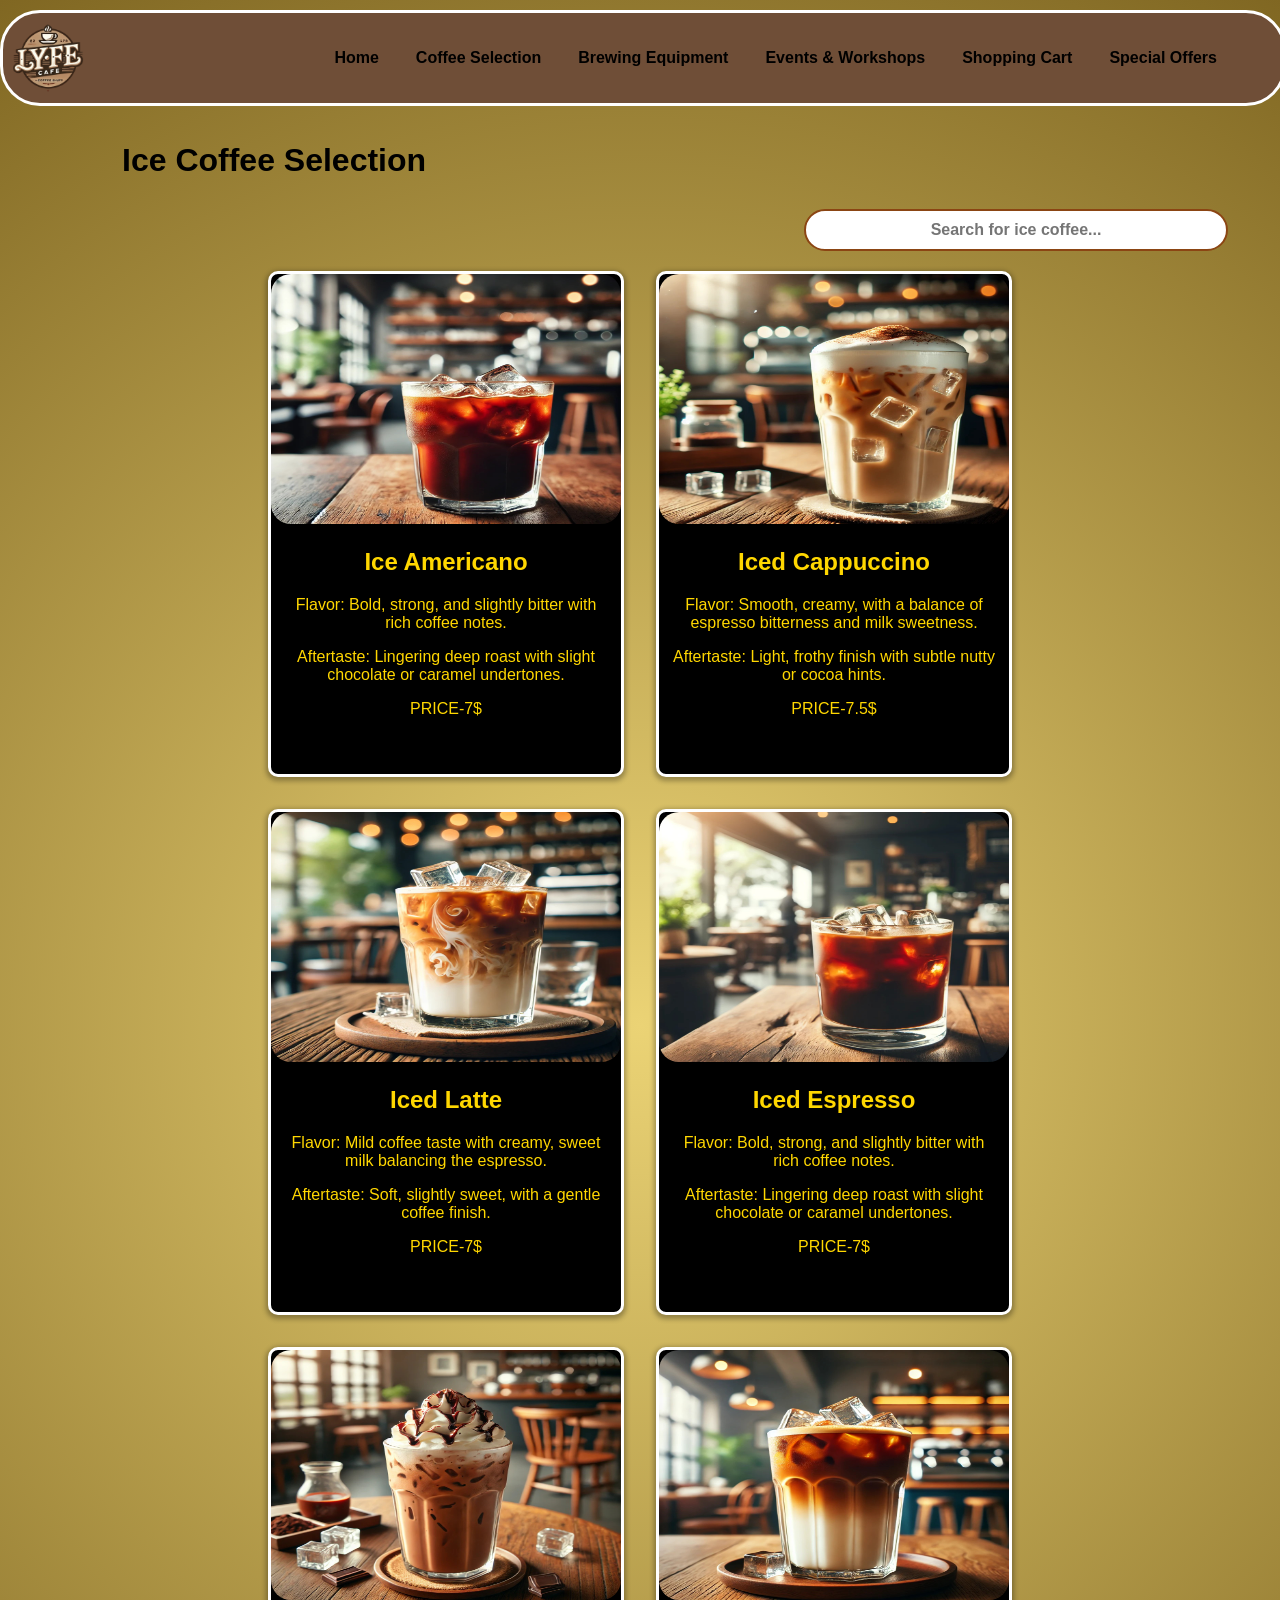
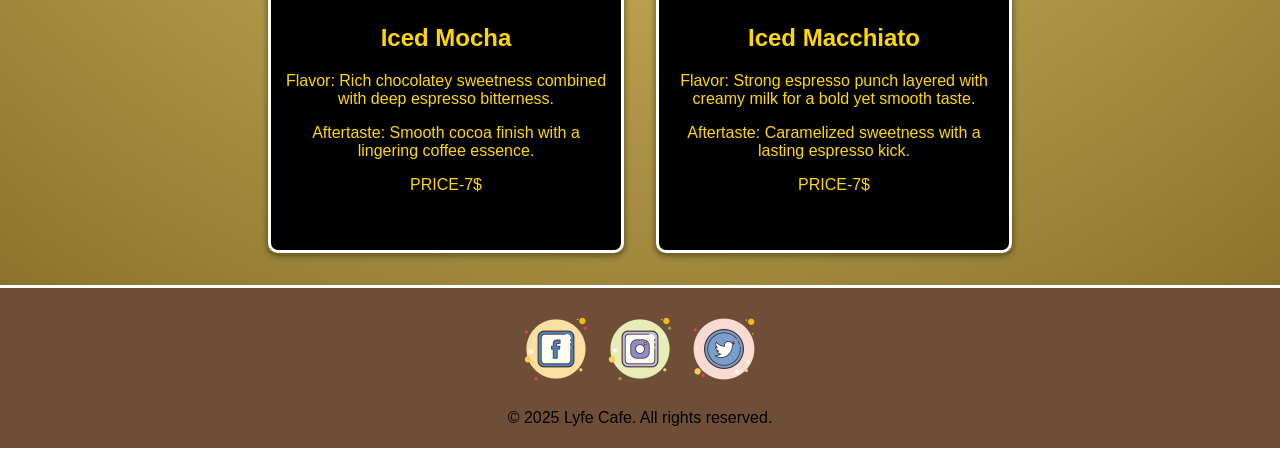
<file: icecoffee.html>
<!DOCTYPE html>
<html lang="en">
<head>
  <meta charset="UTF-8">
  <meta name="viewport" content="width=device-width, initial-scale=1.0">
  <title>Lyfe Cafe - Ice Coffee Selection</title>
  <link rel="stylesheet" href="styles.css">
</head>
<body>
  <nav> 
    <a href="index.html">
      <div class="lyfeLogo">
        <img src="image/lyfelogo.png" alt="Lyfe Logo">
      </div>
    </a>
    <ul>
      <li><a href="index.html">Home</a></li>
      <li><a href="coffee.html">Coffee Selection</a> 
        <ul class="dropdown">
          <li><a href="blackcoffee.html">Black Coffee</a></li>
          <li><a href="milkbase.html">Milk-Based Coffee</a></li>
          <li><a href="icecoffee.html">Iced Coffee</a></li>
          <li><a href="specialty.html">Specialty and Unique Coffee</a></li>
        </ul>   
      </li>
      <li><a href="brewing.html">Brewing Equipment</a></li>
      <li><a href="events.html">Events & Workshops</a></li>
      <li><a href="cart.html">Shopping Cart</a></li>
      <li><a href="offers.html">Special Offers</a></li>
    </ul>
  </nav>


  <main>
    <h1>Ice Coffee Selection</h1>
    <input type="text" id="searchBar" placeholder="Search for ice coffee..." onkeyup="searchCoffee()">
    
    <div class="coffee-list">
      <div class="coffee-item" data-name="Ice Americano">
        <img src="image/IceAmericano.jpg" alt="Ice Americano">
        <h2>Ice Americano</h2>
        <p>Flavor: Bold, strong, and slightly bitter with rich coffee notes.</p>
        <p>Aftertaste: Lingering deep roast with slight chocolate or caramel undertones.</p>
        <p>PRICE-7$</p>
      </div>
      <div class="coffee-item" data-name="Iced Cappuccino">
        <img src="image/IcedCappuccino.jpg" alt="Ice Cappuccino">
        <h2>Iced Cappuccino</h2>
        <p>Flavor: Smooth, creamy, with a balance of espresso bitterness and milk sweetness.</p>
        <p>Aftertaste: Light, frothy finish with subtle nutty or cocoa hints.</p>
        <p>PRICE-7.5$</p>
      </div>
      <div class="coffee-item" data-name="Iced Latte">
        <img src="image/IcedLatte.jpg" alt="Iced Latte">
        <h2>Iced Latte</h2>
        <p>Flavor: Mild coffee taste with creamy, sweet milk balancing the espresso.</p>
        <p>Aftertaste: Soft, slightly sweet, with a gentle coffee finish.</p>
        <p>PRICE-7$</p>
      </div>
      <div class="coffee-item" data-name="Iced Espresso">
        <img src="image/IcedEspresso.jpg" alt="Iced Espresso">
        <h2>Iced Espresso</h2>
        <p>Flavor: Bold, strong, and slightly bitter with rich coffee notes.</p>
        <p>Aftertaste: Lingering deep roast with slight chocolate or caramel undertones.</p>
        <p>PRICE-7$</p>
      </div>
      <div class="coffee-item" data-name="Iced Mocha">
        <img src="image/icedMocha.jpg" alt="Iced Mocha">
        <h2>Iced Mocha</h2>
        <p>Flavor: Rich chocolatey sweetness combined with deep espresso bitterness.</p>
        <p>Aftertaste: Smooth cocoa finish with a lingering coffee essence.</p>
        <p>PRICE-7$</p>
      </div>
      <div class="coffee-item" data-name="Iced Macchiato">
        <img src="image/icedMacchiato.jpg" alt="Iced Macchiato">
        <h2>Iced Macchiato</h2>
        <p>Flavor: Strong espresso punch layered with creamy milk for a bold yet smooth taste.</p>
        <p>Aftertaste: Caramelized sweetness with a lasting espresso kick.</p>
        <p>PRICE-7$</p>
      </div>
    </div>
  </main>

  <footer>
    <p>
      <a href="https://www.facebook.com/"><img src="image/facebooklogo.png" alt=""></a>
      <a href="https://www.instagram.com"><img src="image/instaLogo.png" alt=""></a>
      <a href="https://www.twitter.com"><img src="image/twitterlogo.png" alt=""></a>
    </p>
    <p>&copy; 2025 Lyfe Cafe. All rights reserved.</p>
  </footer>

  <script>
    function searchCoffee() {
      let input = document.getElementById("searchBar").value.toLowerCase();
      let items = document.querySelectorAll(".coffee-item");

      items.forEach(item => {
        let name = item.getAttribute("data-name").toLowerCase();
        if (name.includes(input)) {
          item.style.display = "block";
        } else {
          item.style.display = "none";
        }
      });
    }
  </script>
</body>
</html>
</file>
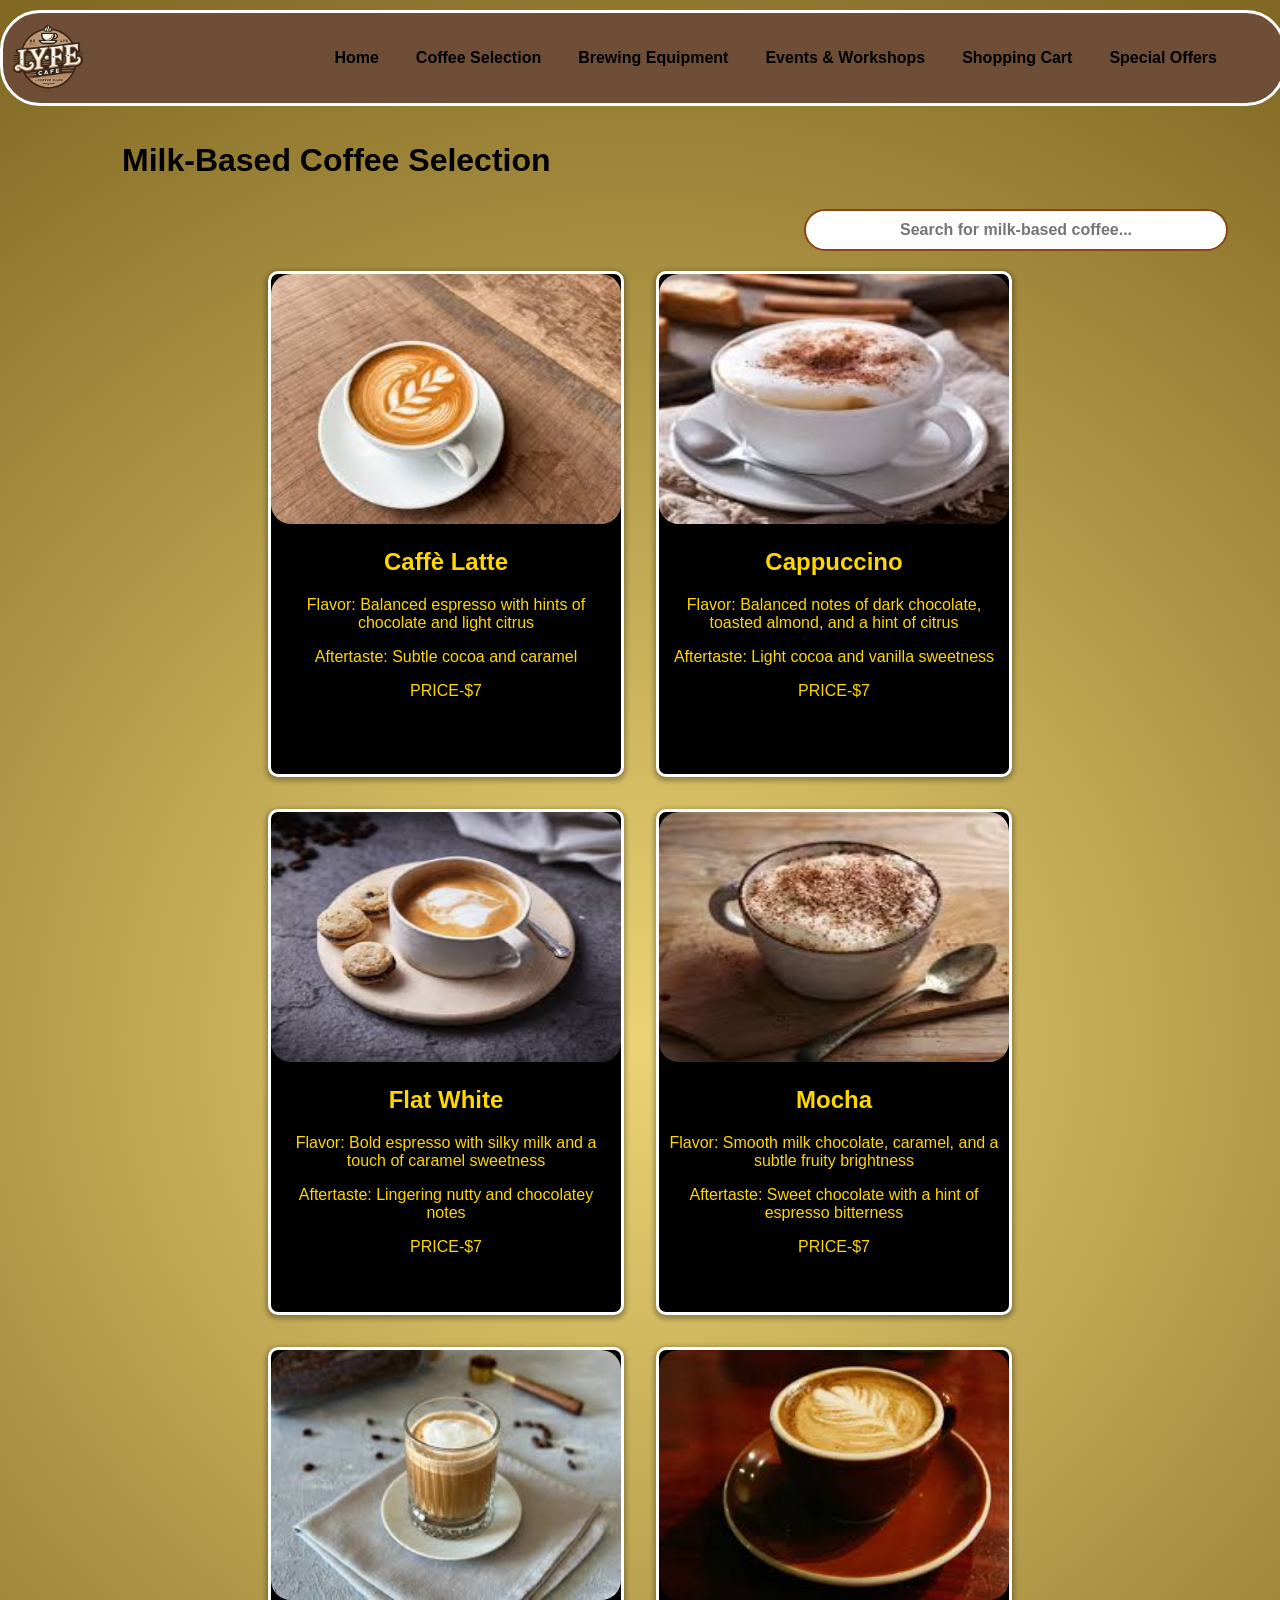
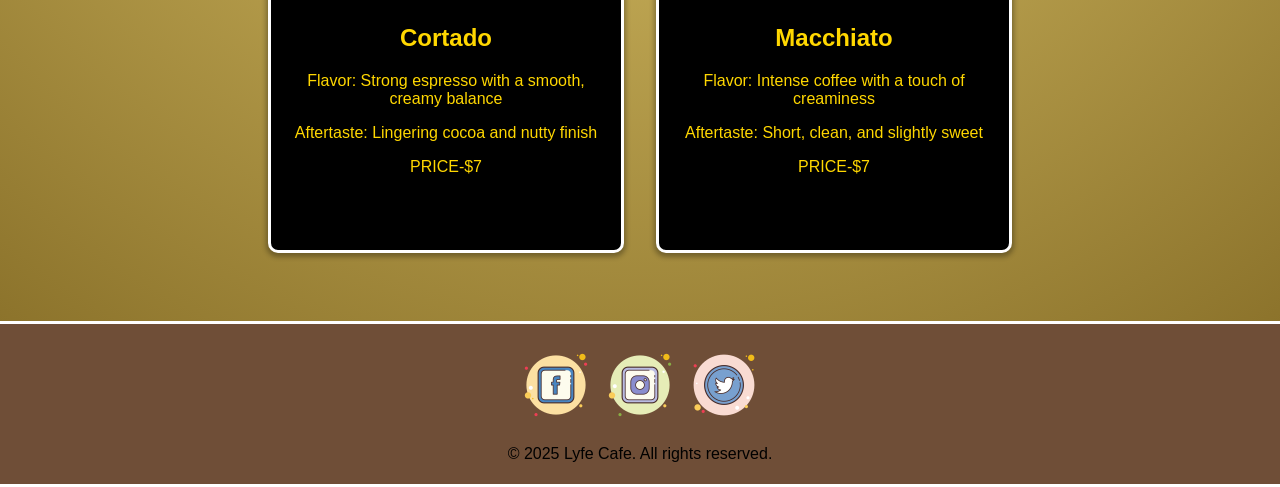
<file: milkbase.html>
<!DOCTYPE html>
<html lang="en">
<head>
  <meta charset="UTF-8">
  <meta name="viewport" content="width=device-width, initial-scale=1.0">
  <title>Lyfe Cafe - Milk Based Coffee Selection</title>
  <link rel="stylesheet" href="styles.css">
</head>
<body>
  <nav> 
    <a href="index.html">
      <div class="lyfeLogo">
        <img src="image/lyfelogo.png" alt="Lyfe Logo">
      </div>
    </a>
    <ul>
      <li><a href="index.html">Home</a></li>
      <li><a href="coffee.html">Coffee Selection</a> 
        <ul class="dropdown">
          <li><a href="blackcoffee.html">Black Coffee</a></li>
          <li><a href="milkbase.html">Milk-Based Coffee</a></li>
          <li><a href="icecoffee.html">Iced Coffee</a></li>
          <li><a href="specialty.html">Specialty and Unique Coffee</a></li>
        </ul>   
      </li>
      <li><a href="brewing.html">Brewing Equipment</a></li>
      <li><a href="events.html">Events & Workshops</a></li>
      <li><a href="cart.html">Shopping Cart</a></li>
      <li><a href="offers.html">Special Offers</a></li>
    </ul>
  </nav>


  <main>
    <h1>Milk-Based Coffee Selection</h1>

    <input type="text" id="searchBar" placeholder="Search for milk-based coffee..." onkeyup="searchCoffee()">
    
    <div class="coffee-list">
      <div class="coffee-item" data-name="Caffè Latte">
        <img src="image/coffeeLatte.jpg" alt="Espresso">
        <h2>Caffè Latte</h2>
        <p>Flavor: Balanced espresso with hints of chocolate and light citrus</p>
        <p>Aftertaste: Subtle cocoa and caramel</p>
        <p>PRICE-$7</p>
      </div>
      <div class="coffee-item" data-name="Cappuccino">
        <img src="image/cappucino.jpg" alt="americano">
        <h2>Cappuccino</h2>
        <p>Flavor: Balanced notes of dark chocolate, toasted almond, and a hint of citrus</p>
        <p>Aftertaste: Light cocoa and vanilla sweetness</p>
        <p>PRICE-$7</p>
      </div>
      <div class="coffee-item" data-name="Flat White">
        <img src="image/flatwhite.jpg" alt="Long Black">
        <h2>Flat White</h2>
        <p>Flavor: Bold espresso with silky milk and a touch of caramel sweetness</p>
        <p>Aftertaste: Lingering nutty and chocolatey notes</p>
        <p>PRICE-$7</p>
      </div>
      <div class="coffee-item" data-name="Mocha">
        <img src="image/mocha.jpg" alt="mocha">
        <h2>Mocha</h2>
        <p>Flavor: Smooth milk chocolate, caramel, and a subtle fruity brightness</p>
        <p>Aftertaste: Sweet chocolate with a hint of espresso bitterness</p>
        <p>PRICE-$7</p>
      </div>
      <div class="coffee-item" data-name="Cortado">
        <img src="image/cortado.jpg" alt="frenchPress">
        <h2>Cortado</h2>
        <p>Flavor: Strong espresso with a smooth, creamy balance</p>
        <p>Aftertaste: Lingering cocoa and nutty finish</p>
        <p>PRICE-$7</p>
      </div>
      <div class="coffee-item" data-name="Macchiato">
        <img src="image/macchiato.jpg" alt="nitro">
        <h2>Macchiato</h2>
        <p>Flavor: Intense coffee with a touch of creaminess</p>
        <p>Aftertaste: Short, clean, and slightly sweet</p>
        <p>PRICE-$7</p>
      </div>
    </div>
  </main>
  <br><br>


  <footer>
    <p>
      <a href="https://www.facebook.com/"><img src="image/facebooklogo.png" alt=""></a>
      <a href="https://www.instagram.com"><img src="image/instaLogo.png" alt=""></a>
      <a href="https://www.twitter.com"><img src="image/twitterlogo.png" alt=""></a>
    </p>
    <p>&copy; 2025 Lyfe Cafe. All rights reserved.</p>
  </footer>

  <script>
    function searchCoffee() {
      let input = document.getElementById("searchBar").value.toLowerCase();
      let items = document.querySelectorAll(".coffee-item");


      items.forEach(item => {
        let name = item.getAttribute("data-name").toLowerCase();
        

        if (name.includes(input)) {
          item.style.display = "block"; 
        } else {
          item.style.display = "none"; 
        }
      });
    }
  </script>
</body>
</html>
</file>
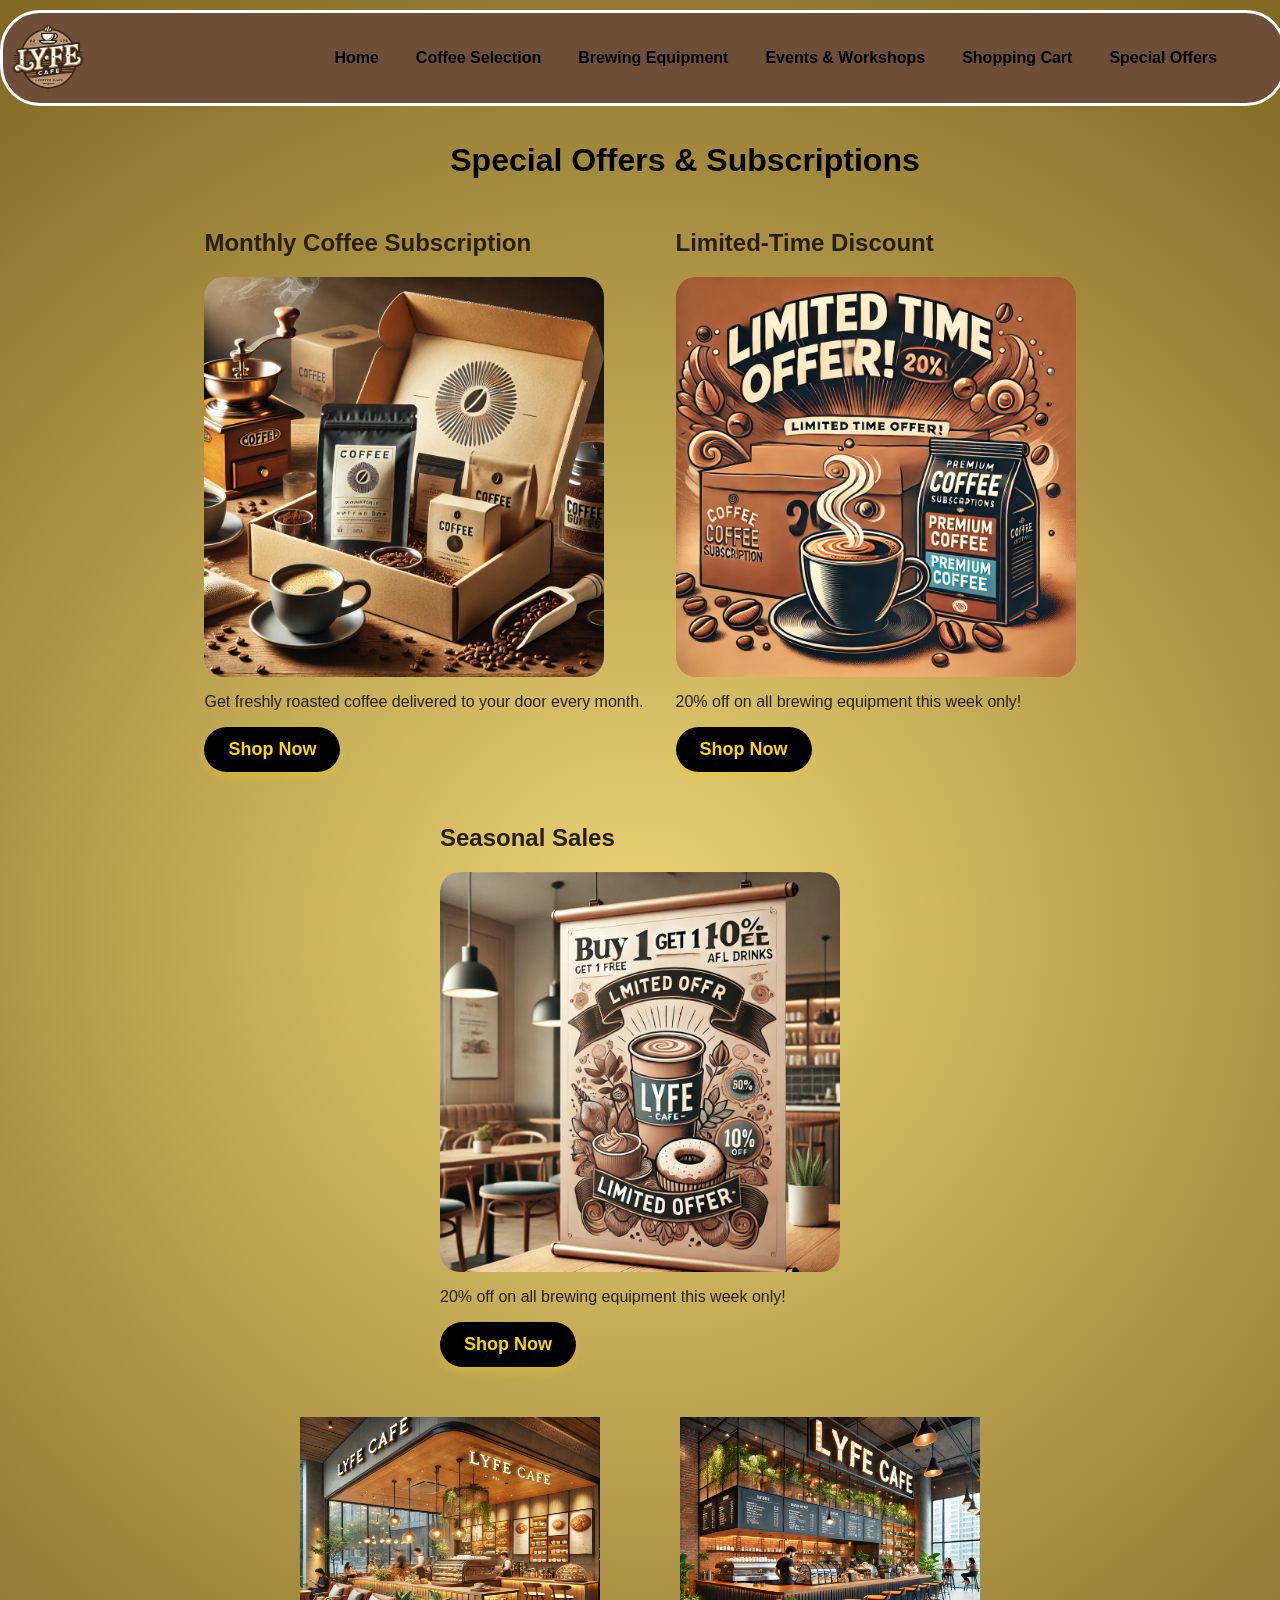
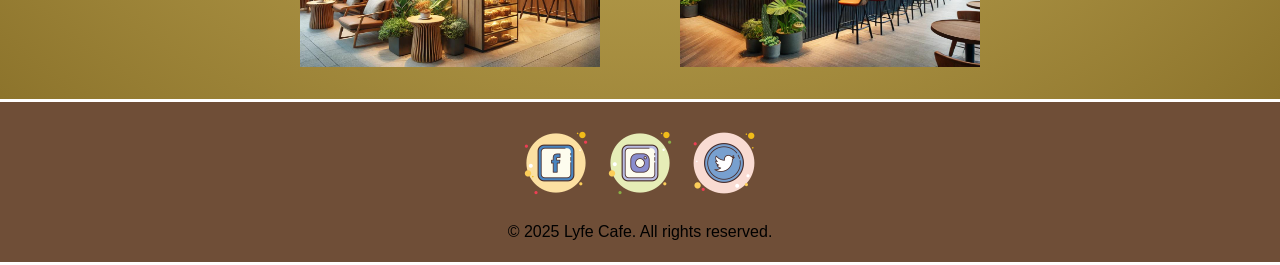
<file: offers.html>
<!DOCTYPE html>
<html lang="en">
<head>
  <meta charset="UTF-8">
  <meta name="viewport" content="width=device-width, initial-scale=1.0">
  <title>Lyfe Cafe - Special Offers</title>
  <link rel="stylesheet" href="styles.css">
</head>
<body>
  <nav> 
    <a href="index.html">
      <div class="lyfeLogo">
        <img src="image/lyfelogo.png" alt="Lyfe Logo">
      </div>
    </a>
    <ul>
      <li><a href="index.html">Home</a></li>
      <li><a href="coffee.html">Coffee Selection</a> 
        <ul class="dropdown">
          <li><a href="blackcoffee.html">Black Coffee</a></li>
          <li><a href="milkbase.html">Milk-Based Coffee</a></li>
          <li><a href="icecoffee.html">Iced Coffee</a></li>
          <li><a href="specialty.html">Speicalty and Unique Coffee</a></li>
        </ul>   
        
</li>
      
      <li><a href="brewing.html">Brewing Equipment</a></li>
      <li><a href="events.html">Events & Workshops</a></li>
      <li><a href="cart.html">Shopping Cart</a></li>
      <li><a href="offers.html">Special Offers</a></li>
    </ul>
  </nav>  
 
    <main>
      <h1 class="event-heading">Special Offers & Subscriptions</h1>
      <div class="offers">
        <div class="offer-item">
          <h2>Monthly Coffee Subscription</h2>
          <div class="monthlySub1">
          <img src="image/mothnlySub.png" alt="Monthly Coffee Subscription Iamge "></div>
          <p>Get freshly roasted coffee delivered to your door every month.</p>
          <div class="buttonOffer">
            <button>Shop Now</button></div>
        </div>
        <div class="offer-item">
          <h2>Limited-Time Discount</h2>
          <div class="limitedDiscount">
          <img src="image/limitedtimediscount.png" alt="Limited Offer Iamge "></div>
          <p>20% off on all brewing equipment this week only!</p>
          <div class="buttonOffer">
            <button>Shop Now</button></div>
        </div>
        <div class="offer-item">
          <h2>Seasonal Sales</h2>
          <img src="image/Lyfe_Limited_Offer.jpg" alt="Limited Offer Iamge ">
          <p>20% off on all brewing equipment this week only!</p>
          <div class="buttonOffer">
          <button>Shop Now</button></div>
        </div>
      </div>
  
      <div class="coffeeshop">
        <img src="image/Lyfe_Cafe.jpg" alt="Coffee Shop1">
        <img src="image/Lyfe_Cafe_2.jpg" alt="Coffee Shop1">
      </div>
    </main>



    <footer>
      <p>
        <a href="https://www.facebook.com/"> <img src="image/facebooklogo.png" alt=""></a>
        <a href="https://www.Instagram.com"><img src="image/instaLogo.png" alt=""></a>
        <a href="https://www.twitter.com"><img src="image/twitterlogo.png" alt=""></a>
      </p>
          <p>&copy; 2025 Lyfe Cafe. All rights reserved.</p>
    </footer>
</body>
</html>
</file>
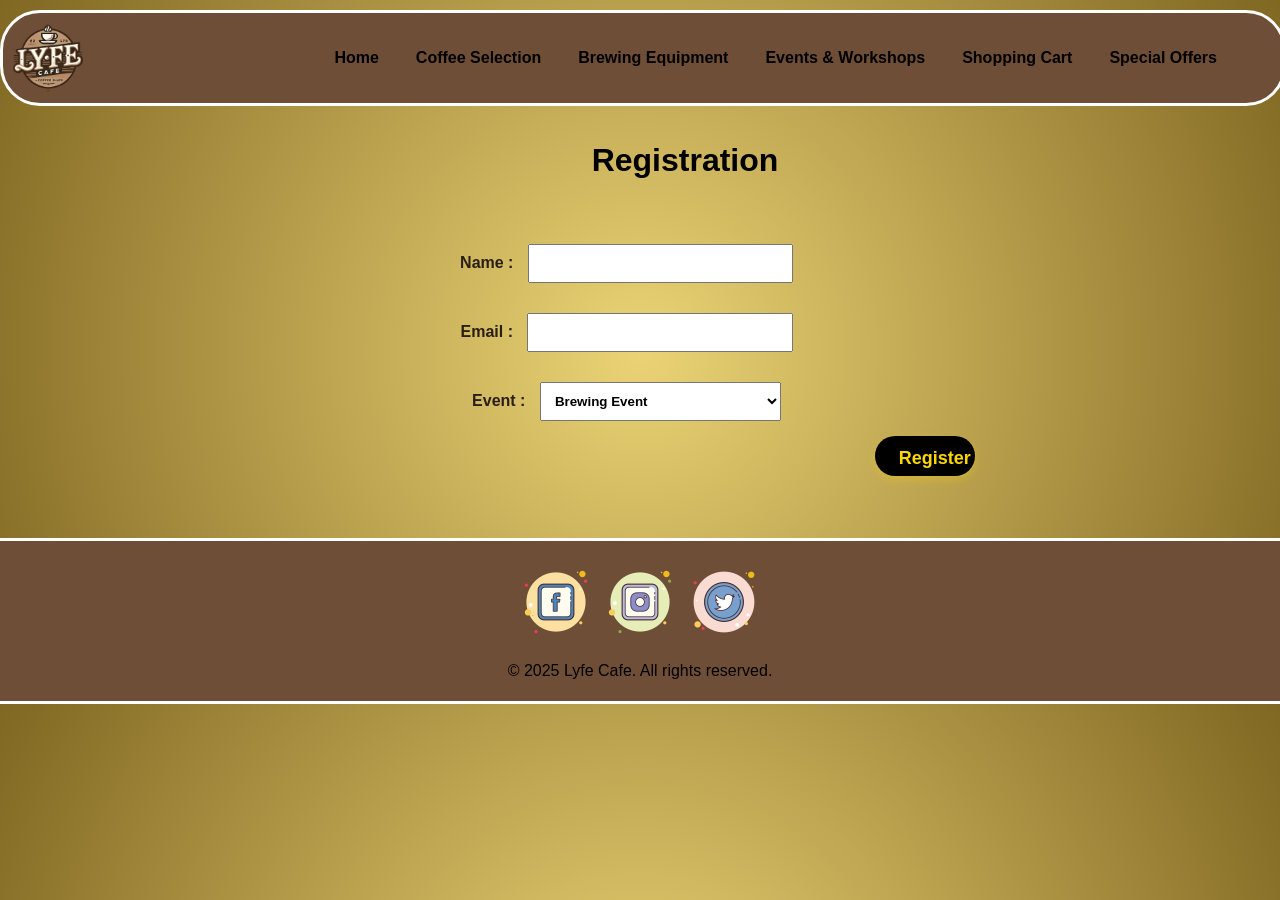
<file: Register.html>
<!DOCTYPE html>
<html lang="en">

<head>
  <meta charset="UTF-8">
  <meta name="viewport" content="width=device-width, initial-scale=1.0">
  <title>Lyfe Cafe -Registration</title>
  <link rel="stylesheet" href="styles.css">
</head>

<body>
    <nav> 
      <a href="index.html">
        <div class="lyfeLogo">
          <img src="image/lyfelogo.png" alt="Lyfe Logo">
        </div>
      </a>
        <ul>
          <li><a href="index.html">Home</a></li>
          <li><a href="coffee.html">Coffee Selection</a> 
            <ul class="dropdown">
              <li><a href="blackcoffee.html">Black Coffee</a></li>
              <li><a href="milkbase.html">Milk-Based Coffee</a></li>
              <li><a href="icecoffee.html">Iced Coffee</a></li>
              <li><a href="specialty.html">Speicalty and Unique Coffee</a></li>
            </ul>   
            
    </li>
          
          <li><a href="brewing.html">Brewing Equipment</a></li>
          <li><a href="events.html">Events & Workshops</a></li>
          <li><a href="cart.html">Shopping Cart</a></li>
          <li><a href="offers.html">Special Offers</a></li>
        </ul>
      </nav>

  <main>
    <div class="register">
      <h1>Registration</h1>
      <form>
        <div class="item"><label>Name :</label> <input type="text"></div>
        <div class="item"><label>Email :</label> <input type="text"></div>
        <div class="item"><label>Event :</label> 
        <select>
          <option>Brewing Event</option>
          <option>Coffee Tasting Event</option>
          <option>Demonstarion of Equipment</option>
        </select>
        </div>
        <div class="item1"><button> Register </button></div>
      </form>
    </div>
  </main>

  <footer>
    <p>
      <a href="https://www.facebook.com/"> <img src="image/facebooklogo.png" alt=""></a>
      <a href="https://www.Instagram.com"><img src="image/instaLogo.png" alt=""></a>
      <a href="https://www.twitter.com"><img src="image/twitterlogo.png" alt=""></a>
    </p>
        <p>&copy; 2025 Lyfe Cafe. All rights reserved.</p>
  </footer>
</body>

</html>
</file>
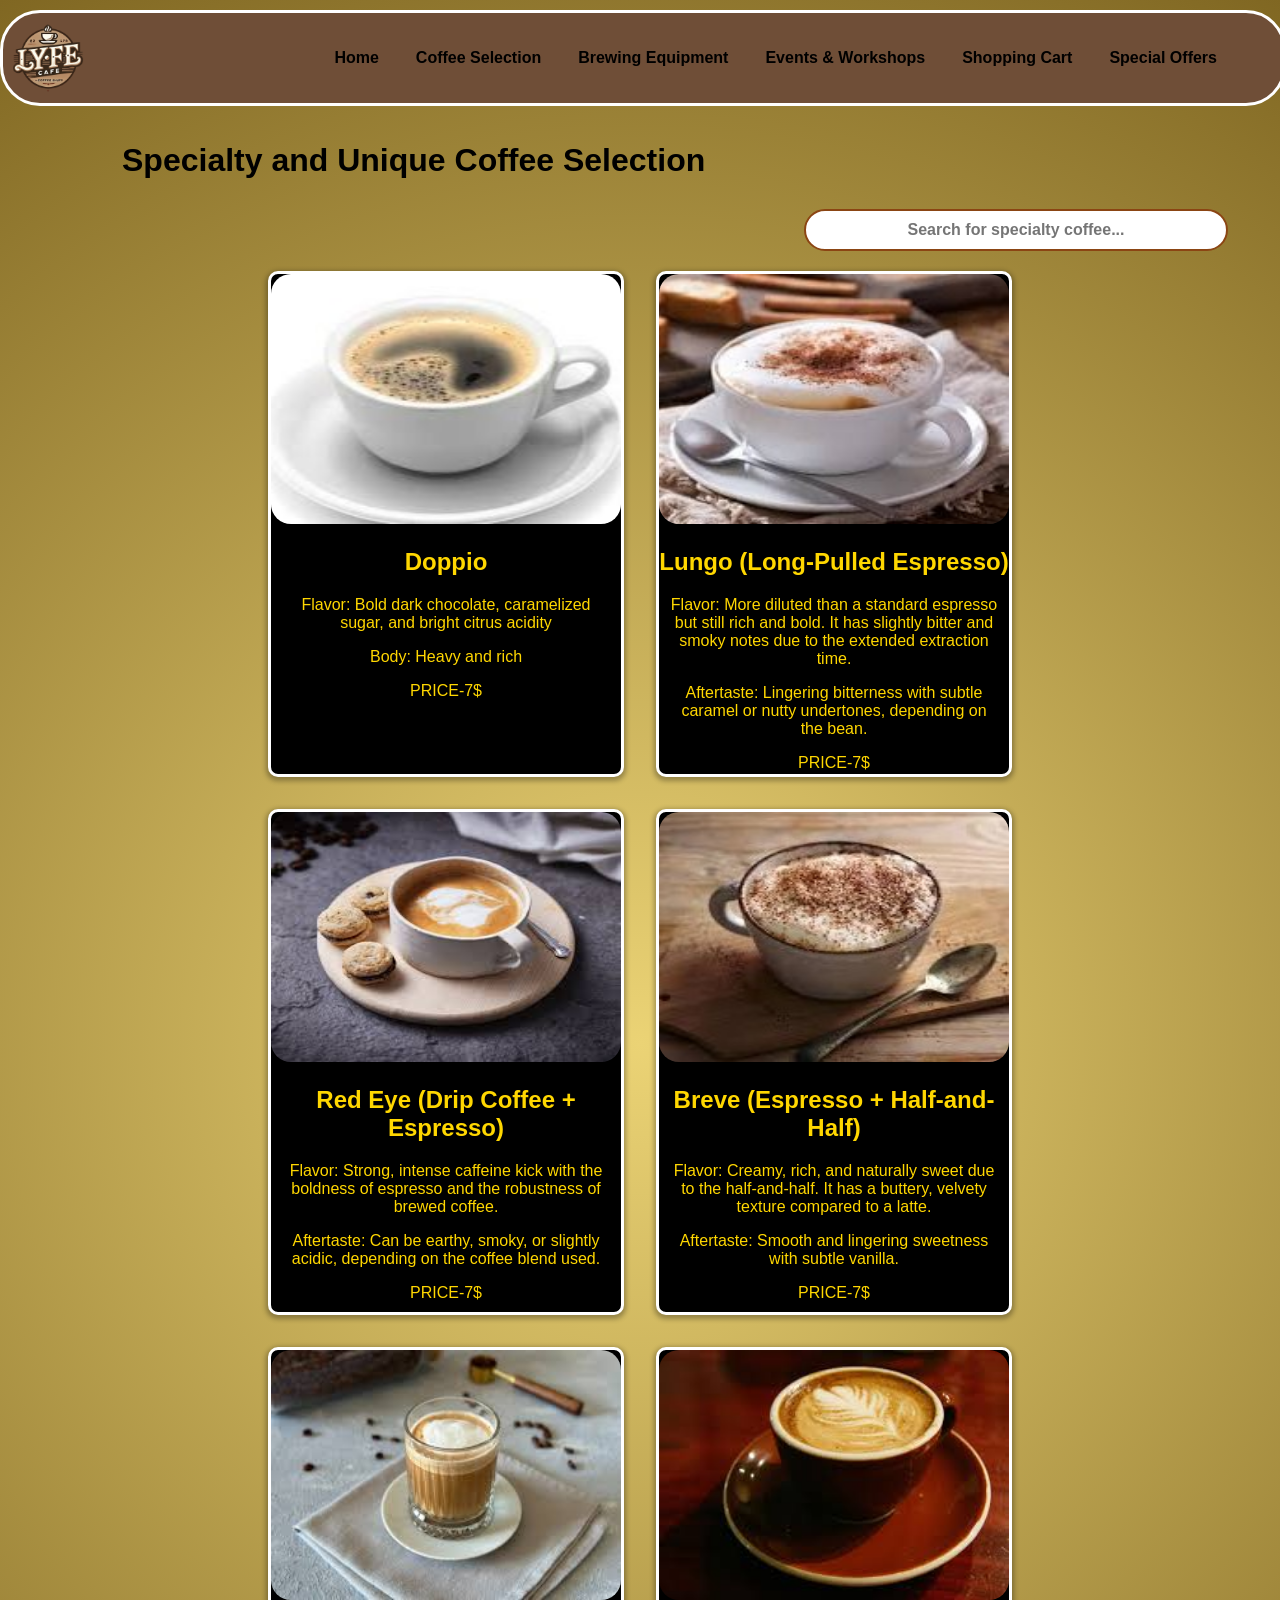
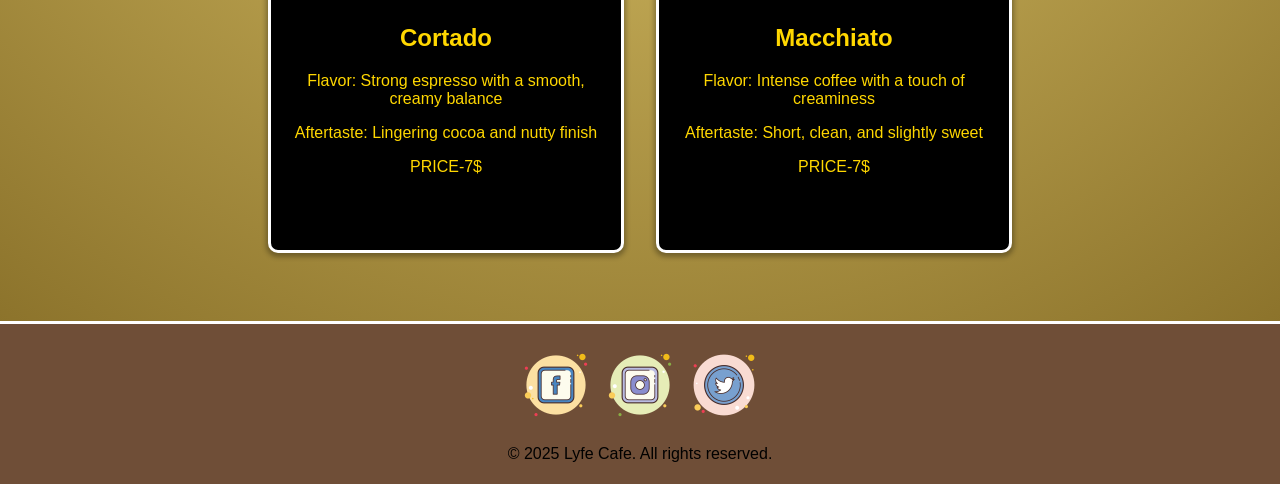
<file: specialty.html>
<!DOCTYPE html>
<html lang="en">
<head>
  <meta charset="UTF-8">
  <meta name="viewport" content="width=device-width, initial-scale=1.0">
  <title>Lyfe Cafe - Specialty and Unique Coffee</title>
  <link rel="stylesheet" href="styles.css">
</head>
<body>
  <nav> 
    <a href="index.html">
      <div class="lyfeLogo">
        <img src="image/lyfelogo.png" alt="Lyfe Logo">
      </div>
    </a>
    <ul>
      <li><a href="index.html">Home</a></li>
      <li><a href="coffee.html">Coffee Selection</a> 
        <ul class="dropdown">
          <li><a href="blackcoffee.html">Black Coffee</a></li>
          <li><a href="milkbase.html">Milk-Based Coffee</a></li>
          <li><a href="icecoffee.html">Iced Coffee</a></li>
          <li><a href="specialty.html">Specialty and Unique Coffee</a></li>
        </ul>   
      </li>
      <li><a href="brewing.html">Brewing Equipment</a></li>
      <li><a href="events.html">Events & Workshops</a></li>
      <li><a href="cart.html">Shopping Cart</a></li>
      <li><a href="offers.html">Special Offers</a></li>
    </ul>
  </nav>


  <main>
    <h1>Specialty and Unique Coffee Selection</h1>

    <input type="text" id="searchBar" placeholder="Search for specialty coffee..." onkeyup="searchCoffee()">
    
    <div class="coffee-list">
      <div class="coffee-item" data-name="Doppio">
        <img src="image/doppio.jpg" alt="Doppio">
        <h2>Doppio</h2>
        <p>Flavor: Bold dark chocolate, caramelized sugar, and bright citrus acidity</p>
        <p>Body: Heavy and rich</p>
        <p>PRICE-7$</p>
      </div>
      <div class="coffee-item" data-name="Lungo">
        <img src="image/cappucino.jpg" alt="Lungo">
        <h2>Lungo (Long-Pulled Espresso)</h2>
        <p>Flavor: More diluted than a standard espresso but still rich and bold. It has slightly bitter and smoky notes due to the extended extraction time.</p>
        <p>Aftertaste: Lingering bitterness with subtle caramel or nutty undertones, depending on the bean.</p>
        <p>PRICE-7$</p>
      </div>
      <div class="coffee-item" data-name="Red Eye">
        <img src="image/flatwhite.jpg" alt="Red Eye">
        <h2>Red Eye (Drip Coffee + Espresso)</h2>
        <p>Flavor: Strong, intense caffeine kick with the boldness of espresso and the robustness of brewed coffee.</p>
        <p>Aftertaste: Can be earthy, smoky, or slightly acidic, depending on the coffee blend used.</p>
        <p>PRICE-7$</p>
      </div>
      <div class="coffee-item" data-name="Breve">
        <img src="image/mocha.jpg" alt="Breve">
        <h2>Breve (Espresso + Half-and-Half)</h2>
        <p>Flavor: Creamy, rich, and naturally sweet due to the half-and-half. It has a buttery, velvety texture compared to a latte.</p>
        <p>Aftertaste: Smooth and lingering sweetness with subtle vanilla.</p>
        <p>PRICE-7$</p>
      </div>
      <div class="coffee-item" data-name="Cortado">
        <img src="image/cortado.jpg" alt="Cortado">
        <h2>Cortado</h2>
        <p>Flavor: Strong espresso with a smooth, creamy balance</p>
        <p>Aftertaste: Lingering cocoa and nutty finish</p>
        <p>PRICE-7$</p>
      </div>
      <div class="coffee-item" data-name="Macchiato">
        <img src="image/macchiato.jpg" alt="Macchiato">
        <h2>Macchiato</h2>
        <p>Flavor: Intense coffee with a touch of creaminess</p>
        <p>Aftertaste: Short, clean, and slightly sweet</p>
        <p>PRICE-7$</p>
      </div>
    </div>
  </main>
  <br><br>


  <footer>
    <p>
      <a href="https://www.facebook.com/"><img src="image/facebooklogo.png" alt=""></a>
      <a href="https://www.instagram.com"><img src="image/instaLogo.png" alt=""></a>
      <a href="https://www.twitter.com"><img src="image/twitterlogo.png" alt=""></a>
    </p>
    <p>&copy; 2025 Lyfe Cafe. All rights reserved.</p>
  </footer>

  <script>
  
    function searchCoffee() {
      let input = document.getElementById("searchBar").value.toLowerCase();
      let items = document.querySelectorAll(".coffee-item");


      items.forEach(item => {
        let name = item.getAttribute("data-name").toLowerCase();
        

        if (name.includes(input)) {
          item.style.display = "block"; 
        } else {
          item.style.display = "none"; 
        }
      });
    }
  </script>
</body>
</html>
</file>
<file: styles.css>
body {
  font-family: 'Poppins', sans-serif;
  margin: 0;
  padding: 0;
  background: radial-gradient(circle, rgba(235,211,117,1) 0%, rgba(128,103,34,1) 100%);
  color: #2a1f14;
  cursor: url("image/cursor.png") .10.10, auto;
}

.music {
  margin-bottom: 20px;
}

nav {
  width: 100%;
  background-color: #6f4e37;
  border: 3px solid white;
  border-radius: 40px;
  z-index: 1000;
  position: fixed;
  top: 0;
  left: 0;
  font-weight: 600;
  margin-top: 10px;
  display: flex;
  justify-content: space-between;
  align-items: center;
}

.lyfeLogo img {
  width: 90px;
  display: block; 
}


nav ul li div {
  display: flex;
  justify-content: center;
  align-items: center;
}

nav ul li img {
  width: 20px;
}

nav ul li {
  position: relative;
  margin-right: 35px;
}

nav ul li a {
  display: block;
  color: black;
  text-decoration: none;
  transition: 0.3s;
  padding: 1px;
}

nav ul {
  list-style: none;
  padding: 0;
  display: flex;
  justify-content: space-evenly;
  align-items: center;
  margin-right: 30px;
}

nav a:hover {
  color: white;
}

nav ul li:hover .dropdown {
  display: block;
}

.dropdown {
  display: none;
  position: absolute;
  background: transparent;
  min-width: 220px;
  padding-top: 15px;
}

.dropdown li {
  display: block;
}

.dropdown li a {
  font-weight: lighter;
  display: block;
  text-align: center;
  background-color: black;
  color: gold;
  padding: 10px 10px;
  text-decoration: none;
  text-transform: uppercase;
  transition: all 0.5s;
}

.dropdown li a:hover {
  background-color: white;
  color: #624f37;
}

header {
  text-align: center;
}

.slideshow img {
  width: 100%;
  height: auto;
}

main {
  padding: 2rem;
  margin-top: 80px;
}

.welcome {
  margin-top: 20px;
}

.welcome img {
  display: flex;
  width: 100%;
  height: 500px;
  border-radius: 40px;
}

footer {
  background: #6f4e37;
  border-top: 3px solid white;
  border-bottom: 3px solid white;
  color: black;
  text-align: center;
  padding: 5px;
  bottom: 0;
}

.modal {
  display: none;
  position: fixed;
  top: 0;
  left: 0;
  width: 100%;
  height: 100%;
  background: rgba(0, 0, 0, 0.5);
}

.modal-content {
  background: #fff;
  padding: 2rem;
  width: 50%;
  margin: 10% auto;
  text-align: center;
}

.close {
  float: right;
  cursor: pointer;
}

.coffee-list,
.equipment-list,
.cart-items,
.offers {
  margin: 0 50px;
  display: flex;
  justify-content: center;
  align-items: center;
  flex-wrap: wrap;
  gap: 2rem;
}

.h-special {
  width: 80%;
  display: flex;
  margin: 0 auto;
}

.sp-col {
  width: 100%;
  border: 1px solid goldenrod;
  margin: 10px;
  display: flex;
  background: rgb(235,211,117);
  background: radial-gradient(circle, rgba(235,211,117,1) 0%, rgba(128,103,34,1) 100%);
}

.sp-col img {
  width: 200px;
}

.ncol {
  width: 45%;
}

.event-list {
  display: flex;
  flex-wrap: wrap;
  justify-content: center;
  align-items: center;
  gap: 1rem;
}

.event-item {
  width: 70%;
  padding: 1rem;
  text-align: center;
  border: 1px solid #ccc;
}

.equipment-item,
.coffee-item {
  width: 350px;
  height: 500px;
  border: 3px solid white;
  background-color: black;
  text-align: center;
  box-shadow: 0px 2px 5px 2px rgba(0,0,0,0.3);
  transition: all 0.5s;
  border-radius: 10px;
  color: gold;
  cursor: pointer;
}

.coffee-item:hover {
  background-color: #624f37;
  transform: scale(1.05);
  color: white;
  box-shadow: 0 6px 20px rgba(0, 0, 0, 0.5);
}

.equipment-item img,
.coffee-item img {
  width: 100%;
  height: 50%;
  border-radius: 20px;
}

.coffee-item a {
  color: white;
}

main h1 {
  color: black;
  margin: 30px 0 30px 90px;
}

.equipment-item h2 {
  padding: 0 10px;
}

.equipment-item p,
.coffee-item p {
  padding: 0 10px;
}

.more {
  margin-top: 35px;
}

.more a {
  text-decoration: none;
  color: white;
  background-color: #624f37;
  padding: 10px;
  border-radius: 5px;
  transition: 0.5s;
}

.more a:hover {
  border: 2px solid #D3A075;
  color: #2a4d50;
  background-color: white;
}

.price {
  display: flex;
  justify-content: space-around;
  align-items: center;
}

.price a {
  text-decoration: none;
  color: white;
  background-color: #624f37;
  padding: 10px 20px;
  border-radius: 5px;
  transition: 0.5s;
}

.price a:hover {
  border: 2px solid #D3A075;
  color: #2a4d50;
  background-color: white;
}

.price img {
  width: 20px;
}

.equipment-item:hover {
  background-color: white;
  transform: translateX(-10px);
  color: #624f37;
}

.widget {
  margin: 2rem 0;
  padding: 1rem;
  background: #f9f9f9;
  border: 1px solid #ddd;
  border-radius: 40px;
  background: rgb(212,84,25);
  background: radial-gradient(circle, rgba(212,84,25,1) 0%, rgba(253,187,45,1) 100%);
}

.widget h2 {
  margin-bottom: 1rem;
}

.social-media-feed {
  display: flex;
  justify-content: left;
  background: rgb(212,147,25);
  background: radial-gradient(circle, rgba(212,147,25,1) 0%, rgba(253,187,45,1) 100%);
}

.map iframe {
  border: none;
  border-radius: 5px;
}

.g-recaptcha {
  margin: 1rem 0;
}

.Title-event {
  text-align: center;
}

.Title-event h1 {
  color: Black;
}

.register {
  margin: 0 auto;
  text-align: center;
  width: 60%;
}

.register h1 {
  text-align: center;
}

.register form {
  margin: 10px;
  padding: 20px;
  display: flex;
  flex-direction: column;
}

.item {
  margin: 15px;
  width: 90%;
}

.item label,
input,
select {
  padding: 10px;
  font-weight: bold;
  text-align: left;
  width: 40%;
}

.item1 {
  text-align: right;
}

.item1 button {
  background-color: black;
  color: gold;
  border-radius: 20px;
  font-size: medium;
  width: 100px;
  height: 40px;
  text-align: center;
}

.item1 button:hover {
  background-color: white;
  color: black;
  transition-duration: 1ms;
}

.limitedDiscount img {
  width: 20%;
  height: 50%;
  display: flex;
  border-radius: 20px;
}

.cartButton {
  background-color: black;
  color: gold;
  padding: 12px 24px;
  font-size: 18px;
  font-weight: bold;
  cursor: pointer;
  border-radius: 30px;
  transition: all 0.3s ease-in-out;
  box-shadow: 0 4px 10px rgba(255, 215, 0, 0.3);
  position: relative;
  overflow: hidden;
}

.carttotal {
  border: 1px solid #624f37;
  width: 30%;
  text-align: left;
  padding: 10px;
  border-radius: 10px;
  box-shadow: 5px 5px 5px rgb(212, 179, 81);
}

.offer-item img {
  width: 400px;
  height: 50%;
  display: flex;
  border-radius: 20px;
}

.event-heading {
  text-align: center;
}

.buttonOffer button {
  background-color: black;
  color: gold;
  padding: 12px 24px;
  font-size: 18px;
  font-weight: bold;
  cursor: pointer;
  border-radius: 30px;
  transition: all 0.3s ease-in-out;
  box-shadow: 0 4px 10px rgba(255, 215, 0, 0.3);
  position: relative;
  overflow: hidden;
}

.buttonOffer button:hover {
  background-color: white;
  color: black;
  border: 2px solid black;
  transform: scale(1.05);
  box-shadow: 0 6px 15px rgba(0, 0, 0, 0.4);
}

.buttonOffer button::after {
  content: "";
  position: absolute;
  top: 0;
  left: -100%;
  width: 100%;
  height: 100%;
  background: rgba(255, 255, 255, 0.2);
  transition: left 0.4s;
}

.buttonOffer button:hover::after {
  left: 100%;
}

button, .buttonOffer button, .cartButton, .more a, .price a, .item1 button {
  background-color: black;
  color: gold;
  padding: 12px 24px;
  font-size: 18px;
  font-weight: bold;
  cursor: pointer;
  border-radius: 30px;
  transition: all 0.3s ease-in-out;
  box-shadow: 0 4px 10px rgba(255, 215, 0, 0.3);
  border: none;
  display: inline-block;
  text-align: center;
  text-decoration: none;
}

button:hover, .buttonOffer button:hover, .cartButton:hover, .more a:hover, .price a:hover, .item1 button:hover {
  background-color: white;
  color: black;
  border: 2px solid black;
  transform: scale(1.05);
  box-shadow: 0 6px 15px rgba(0, 0, 0, 0.4);
}

.cartqty {
  background-color: white;
  color: black;
  border: 1px solid black;
  padding: 5px 10px;
  font-size: 16px;
  font-weight: bold;
  border-radius: 5px;
  cursor: pointer;
  transition: all 0.2s ease-in-out;
}

.cartqty:hover {
  background-color: black;
  color: white;
}

.coffeeshop {
  display: flex;
  justify-content: center;
  align-items: center;
  margin-top: 50px;
  gap: 5rem;
}

.coffeeshop img {
  width: 300px;
  height: 250px;
}

#searchBar {
  width: 100%;
  max-width: 400px;
  padding: 10px;
  margin: 20px;
  display: block;
  border: 2px solid #8b4513;
  border-radius: 25px;
  font-size: 16px;
  text-align: center;
  outline: none;
  transition: 0.3s ease-in-out;
  margin-left: auto;
}
</file>
